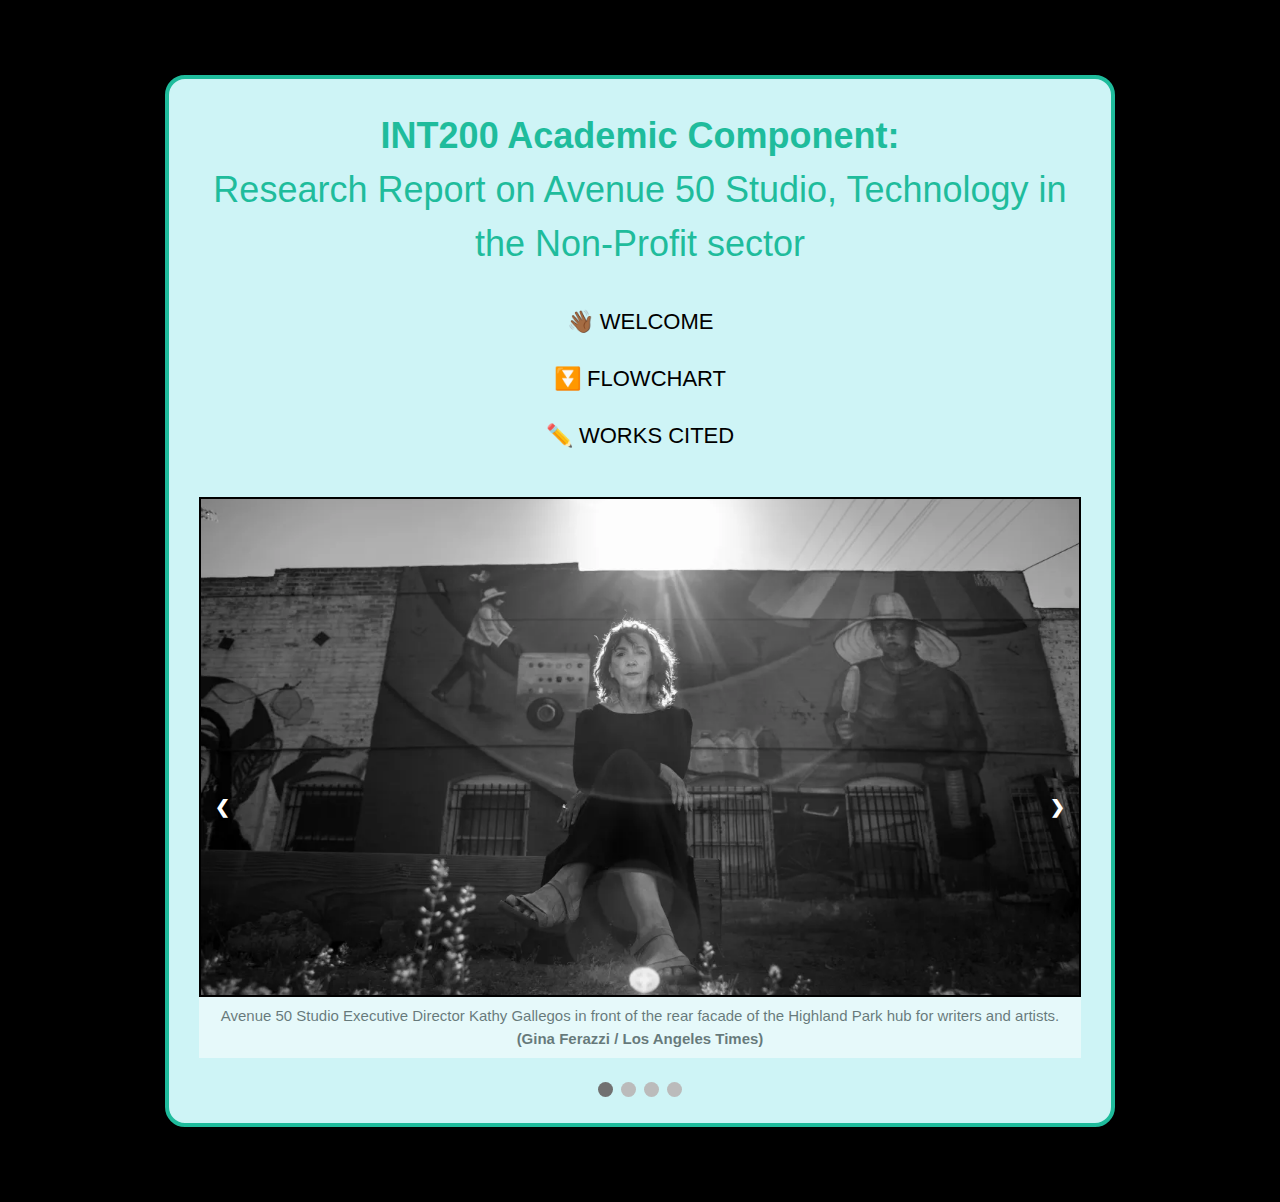
<file: index.html>
<!DOCTYPE html>
<html lang="en">
<head>
    <meta name="viewport" content="width=device-width, initial-scale=0.8">
    <title>HIST122: Final Project</title>
    <link rel="stylesheet" href="style.css">
    <link rel="stylesheet" href="https://www.w3schools.com/w3css/4/w3.css">
    <link rel="stylesheet" href="https://fonts.googleapis.com/css?family=EB Garamond">
    
    
    <style>


* {box-sizing: border-box}
body {font-family: Verdana, sans-serif; margin:0}
.mySlides {display: none}
img {vertical-align: middle;}

/* Slideshow container */
.slideshow-container {
  max-width: 1000px;
  position: relative;
  margin: auto;

}

/* Images */
.mySlides img {
  width: 100%;
  max-height: 500px;
  object-fit: cover;
  border: 2px solid black;
}

/* Caption */
.caption {
  background-color: white;
  opacity: .5;
  color: black;
  padding: 8px;
  text-align: center;
}

/* Number text (1/3 etc) */
.numbertext {
  display: none;
          color: #f2f2f2;
          font-size: 12px;
          padding: 8px 12px;
          position: absolute;
          top: 0;
}

/* Next & previous buttons */
.prev, .next {
  cursor: pointer;
  position: absolute;
  top: 50%;
  width: auto;
  padding: 16px;
  margin-top: -22px;
  color: white;
  
  font-weight: bold;
  font-size: 18px;
  transition: 0.6s ease;
  border-radius: 0 3px 3px 0;
  user-select: none;
}

/* Position the "next button" to the right */
.next {
  right: 0;
  border-radius: 3px 0 0 3px;
}

/* On hover, add a black background color with a little bit see-through */
.prev:hover, .next:hover {
  background-color: rgba(0,0,0,0.8);
}

/* The dots/bullets/indicators */
.dot {
  cursor: pointer;
  height: 15px;
  width: 15px;
  margin: 0 2px;
  background-color: #bbb;
  border-radius: 50%;
  display: inline-block;
  transition: background-color 0.6s ease;
}

.active, .dot:hover {
  background-color: #717171;
}

/* Fading animation */
.fade {
  animation-name: fade;
  animation-duration: 1.5s;
}

@keyframes fade {
  from {opacity: .4} 
  to {opacity: 1}
}



/* On smaller screens, decrease text size */
@media only screen and (max-width: 300px) {
  .prev, .next,.text {font-size: 11px}
}
        .tooltip {
            position: relative;
            display: inline-block;
        }

        .tooltip .tooltiptext {
            visibility: hidden;
            width: 120px;
            background-color: #555;
            color: #fff;
            text-align: center;
            border-radius: 6px;
            padding: 5px;
            position: absolute;
            z-index: 1;
            bottom: 125%;
            left: 50%;
            margin-left: -60px;
            opacity: 0;
            transition: opacity 0.3s;
        }

        .tooltip .tooltiptext::after {
            content: "";
            position: absolute;
            top: 100%;
            left: 50%;
            margin-left: -5px;
            border-width: 5px;
            border-style: solid;
            border-color: #555 transparent transparent transparent;
        }

        .tooltip:hover .tooltiptext {
            visibility: visible;
            opacity: 1;
        }
    </style>
</head>
<body>


<!-- Landing page -->
<div class="container_wrapper"> 
  <div class="container_inner">
    <ul class="home__menu">
        <h1 class="page-title" style="text-align: center; "> <b>INT200 Academic Component:</b> <br>Research Report on Avenue 50 Studio, Technology in the Non-Profit sector</h1>
        
        <li class="tooltip">
        <a class="nav-link" href="./welcome.html"style ="color: black;"> 👋🏾 Welcome</a>
        <span class="tooltiptext">Welcome Page</span>
      </li>

      <li class="tooltip">
        <a class="nav-link" href="./flowchart.html" style ="color: black;"> ⏬️ Flowchart</a>
        <span class="tooltiptext">Flowchart Page</span>
      </li>
      <li class="tooltip">
        <a class="nav-link" href="./works.html" style ="color: black;">✏️ Works Cited</a>
        <span class="tooltiptext">Works Cited Page</span>
      </li>  
    </ul>

    <br>
    <br>

<div class="slideshow-container">

    <div class="mySlides fade">
      <div class="numbertext">1 / 4</div>
      <img src="images/home-img-1.webp" >
      <div class="caption">
        Avenue 50 Studio Executive Director Kathy Gallegos in front of the rear facade of the Highland Park hub for writers and artists.<b>(Gina Ferazzi / Los Angeles Times)</b></div>
    </div>
    
    <div class="mySlides fade">
      <div class="numbertext">2 / 4</div>
      <img src="images/home-img-2.jpg">
      <div class="caption">Avenue 50's logo as a mural outdie their studio during the night. <b>(Photo credits: Avenue 50 Studio)</b></div>
    </div>
    
    <div class="mySlides fade">
      <div class="numbertext">3 / 4</div>
      <img src="images/home-img-3.webp" >
      <div class="caption">Teresa Mei Chuc reads her poetry during a La Palabra reading at Avenue 50.(Gina Ferazzi / Los Angeles Times)</div>
    </div>
    
    <div class="mySlides fade">
        <div class="numbertext">4 / 4</div>
        <img src="images/home-img-4.jpg" >
        <div class="caption">A lively event night brings patrons together inside Avenue 50 Studio for an unforgettable experience. (Unknown Photographer / Source)</div>
      </div>

    
<a class="prev" onclick="plusSlides(-1)">❮</a>
<a class="next" onclick="plusSlides(1)">❯</a>

  

  
  <br>

    
 
 
    
    <div style="text-align:center">
      <span class="dot" onclick="currentSlide(1)"></span> 
      <span class="dot" onclick="currentSlide(2)"></span> 
      <span class="dot" onclick="currentSlide(3)"></span> 
      <span class="dot" onclick="currentSlide(4)"></span> 
      
    </div>
  
</div>
    
    <script>
    let slideIndex = 1;
    showSlides(slideIndex);
    
    function plusSlides(n) {
      showSlides(slideIndex += n);
    }
    
    function currentSlide(n) {
      showSlides(slideIndex = n);
    }
    
    function showSlides(n) {
      let i;
      let slides = document.getElementsByClassName("mySlides");
      let dots = document.getElementsByClassName("dot");
      if (n > slides.length) {slideIndex = 1}    
      if (n < 1) {slideIndex = slides.length}
      for (i = 0; i < slides.length; i++) {
        slides[i].style.display = "none";  
      }
      for (i = 0; i < dots.length; i++) {
        dots[i].className = dots[i].className.replace(" active", "");
      }
      slides[slideIndex-1].style.display = "block";  
      dots[slideIndex-1].className += " active";
    }
    </script>
</body>
</html>
</file>
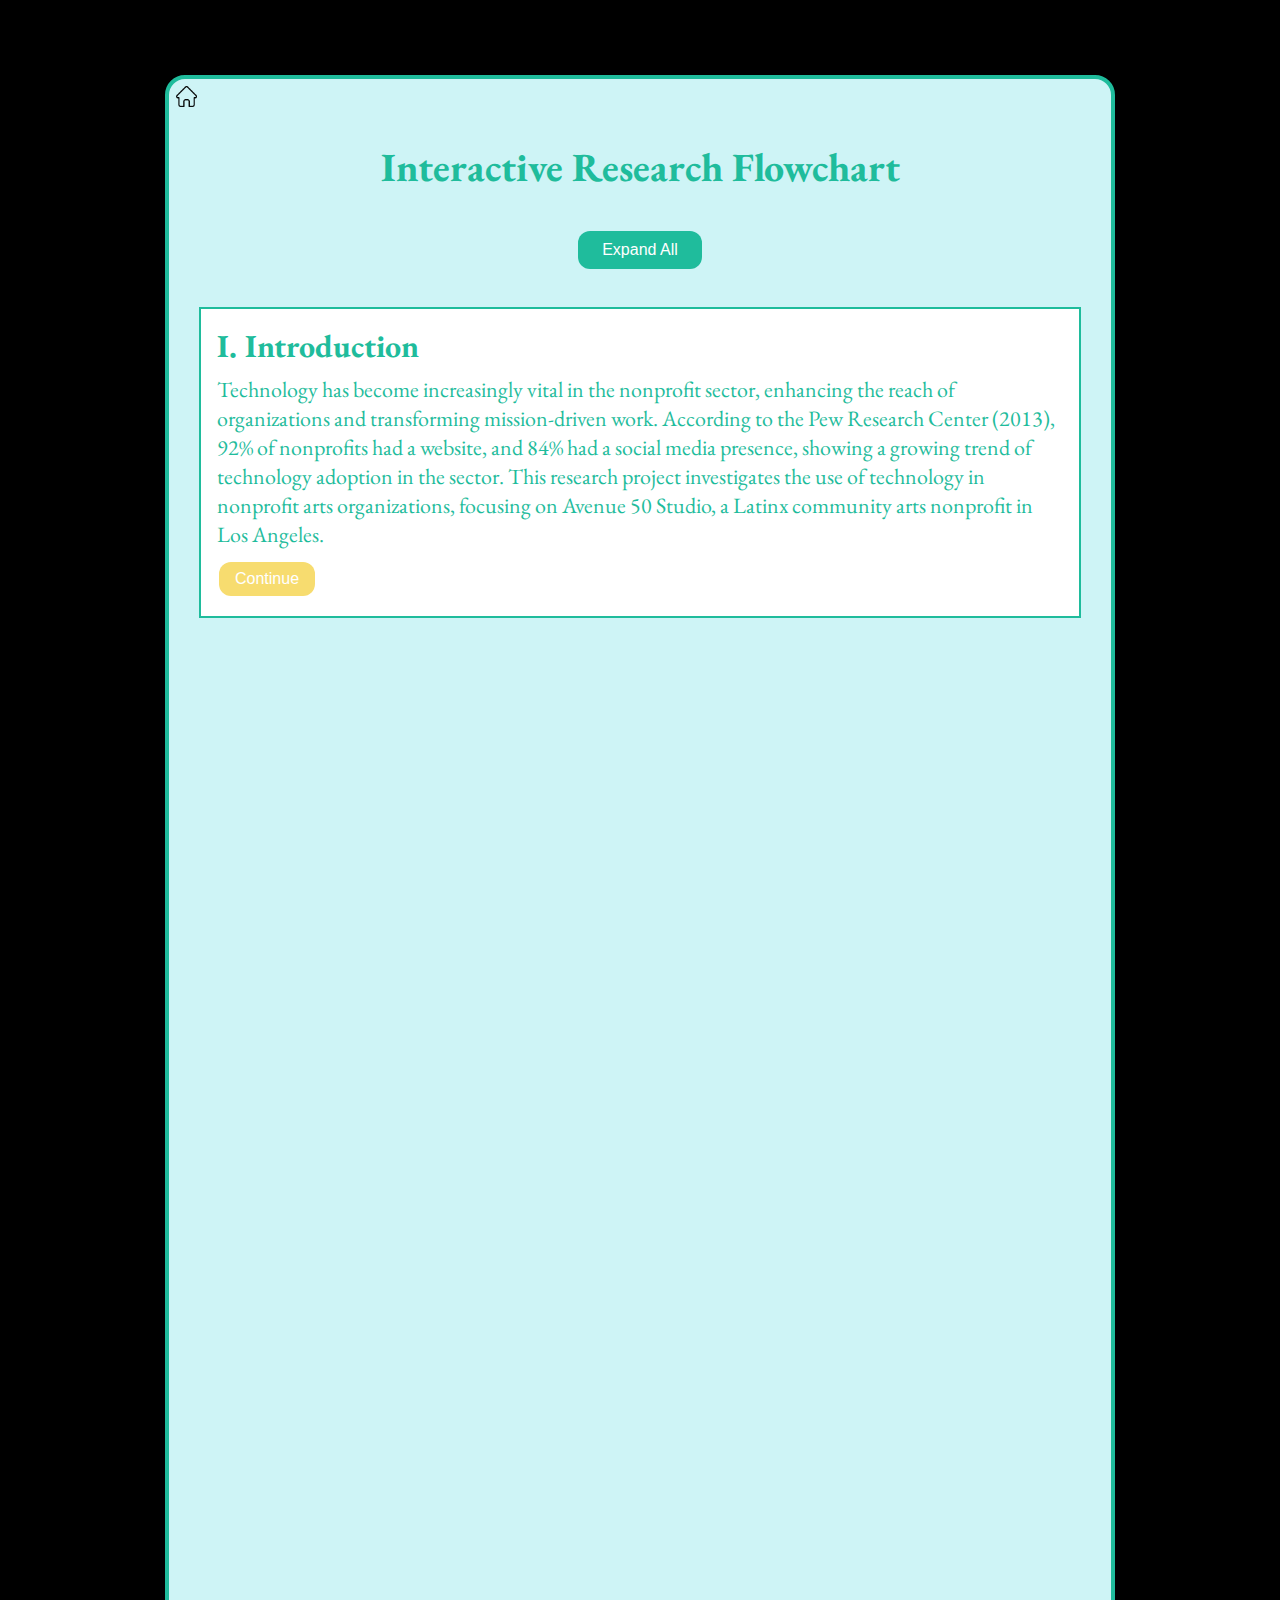
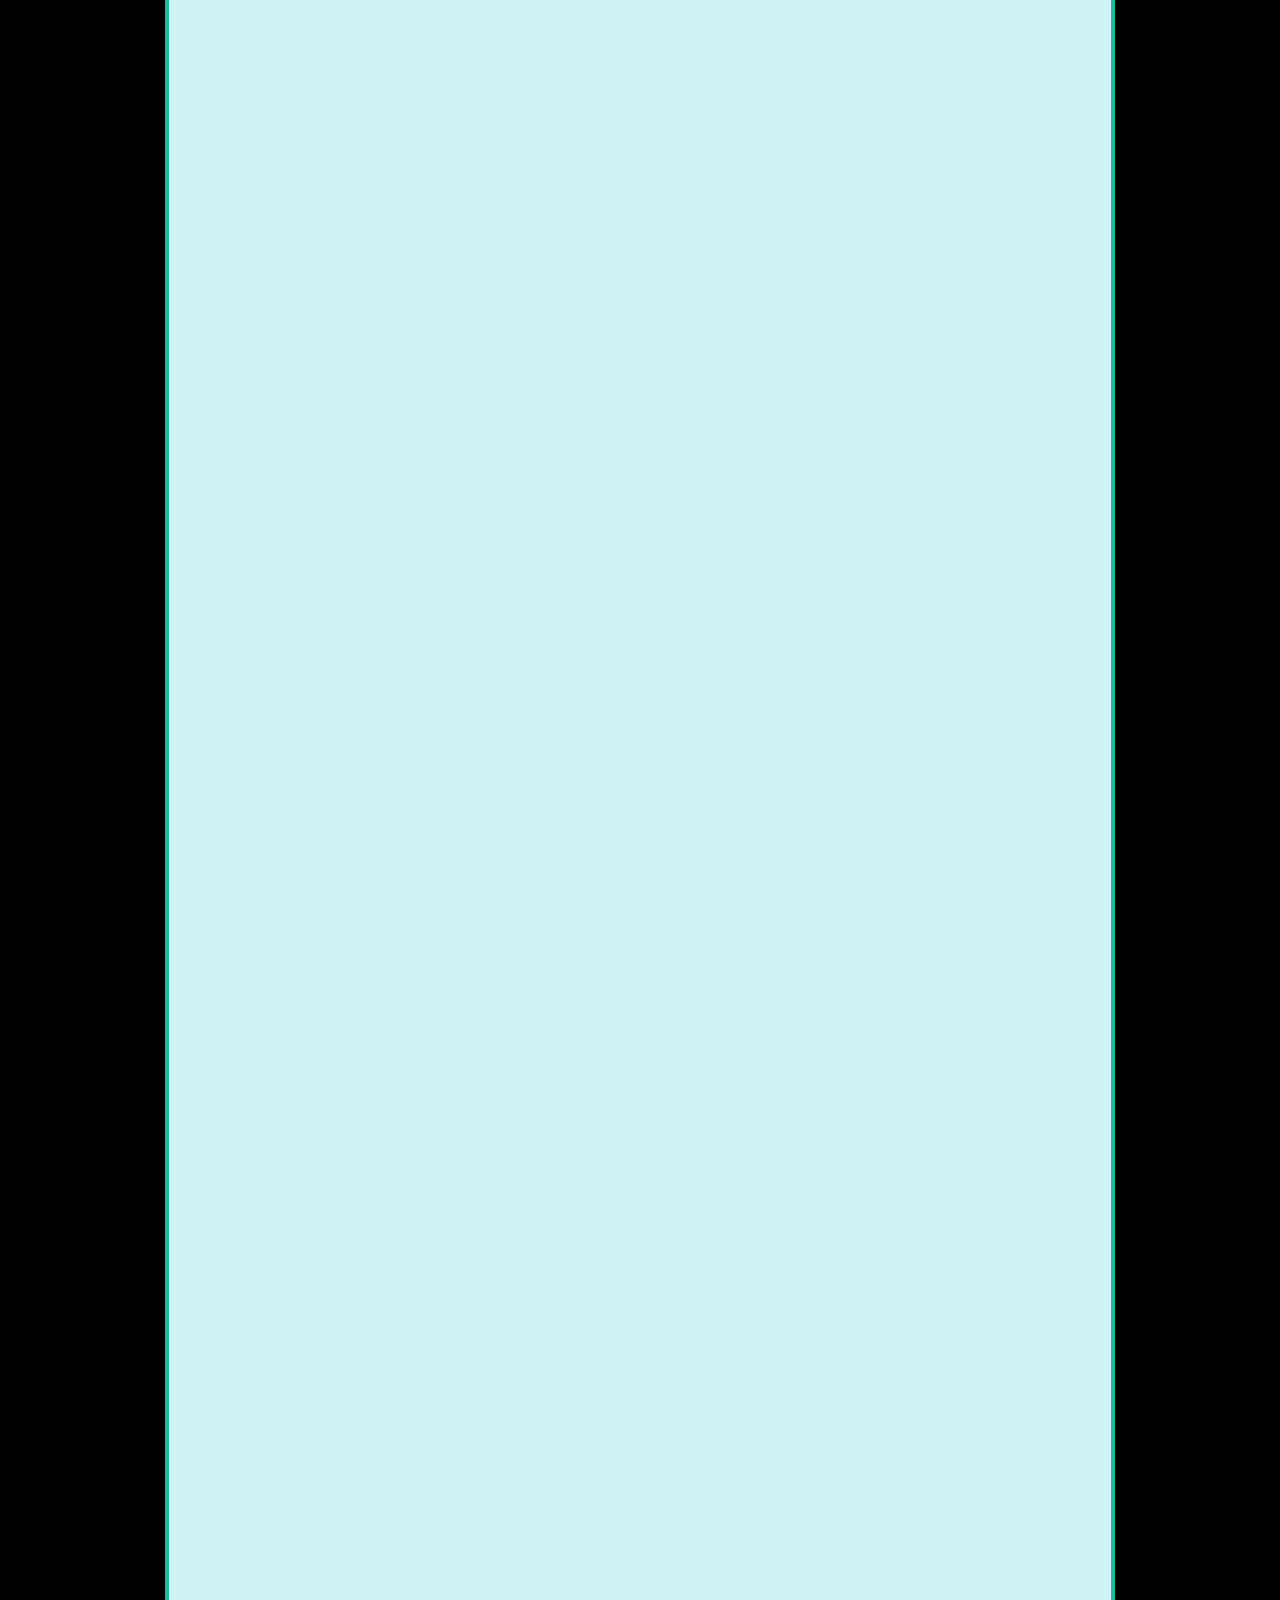
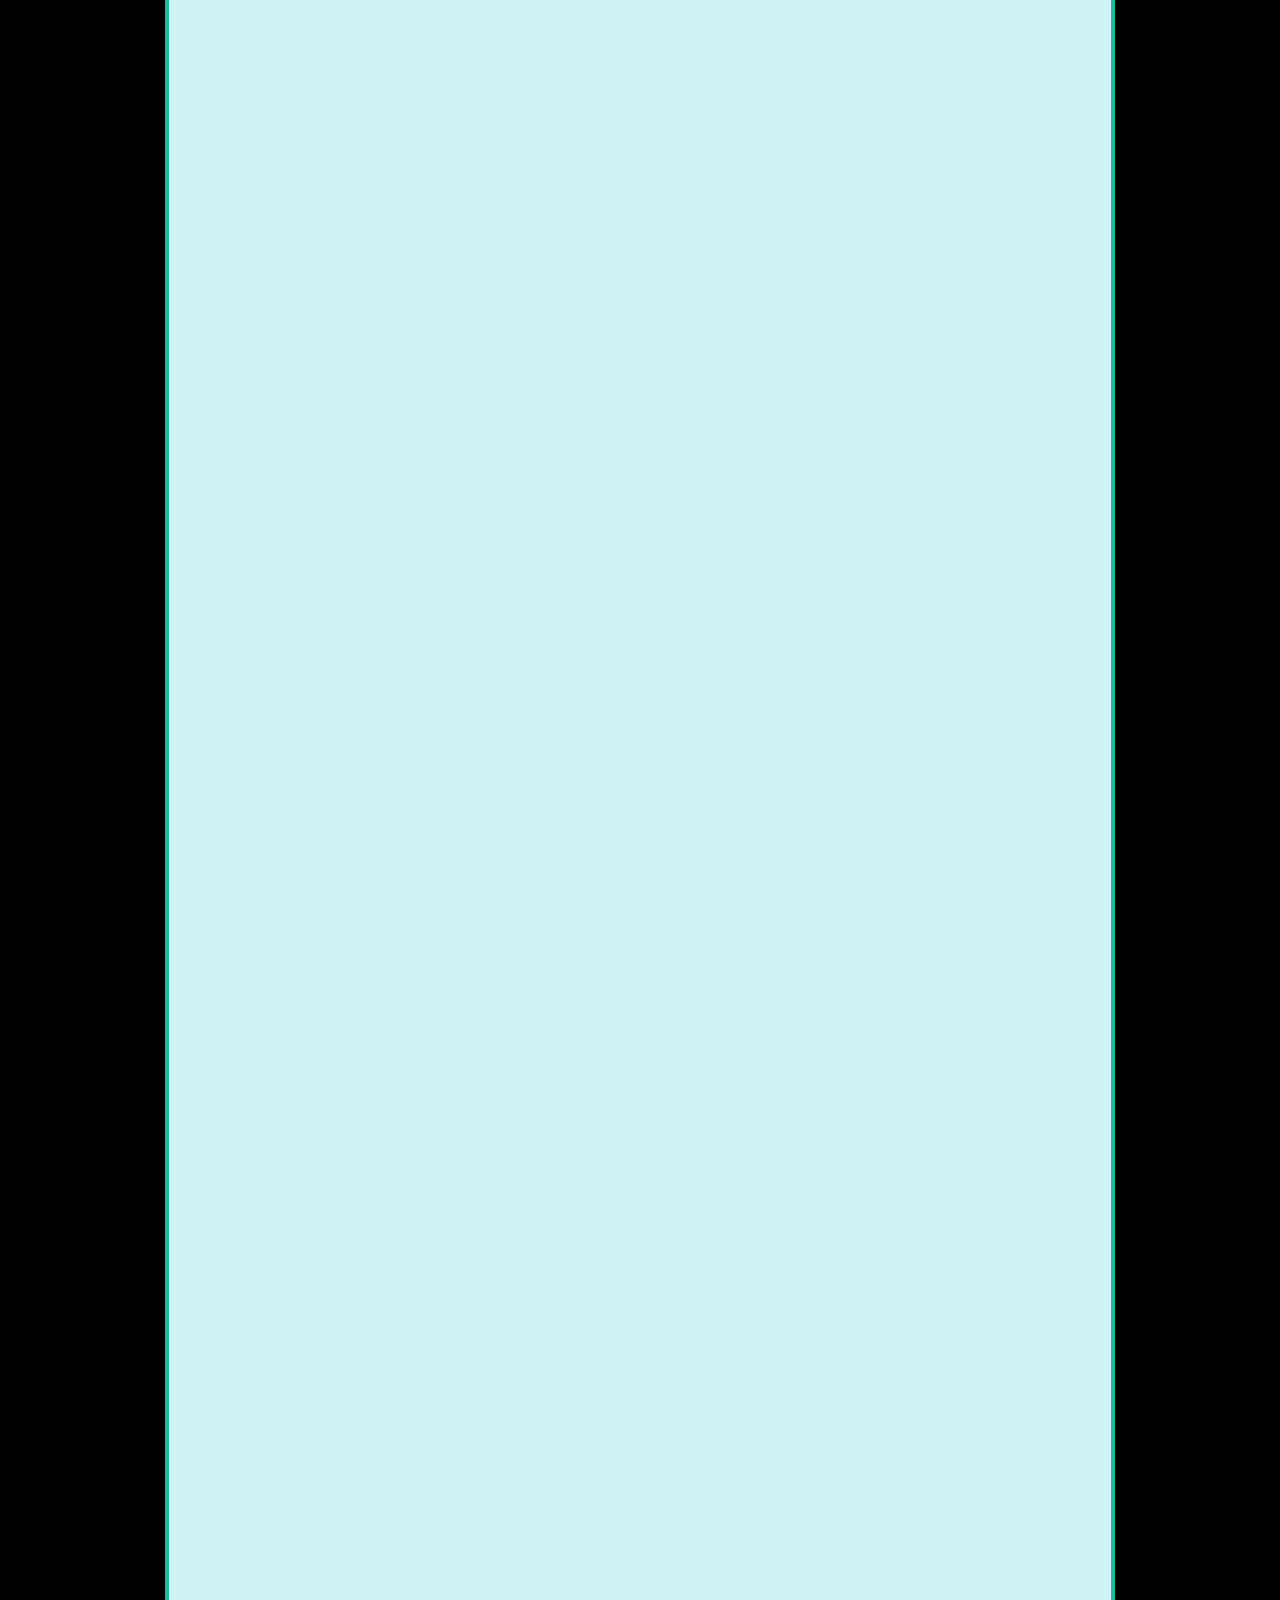
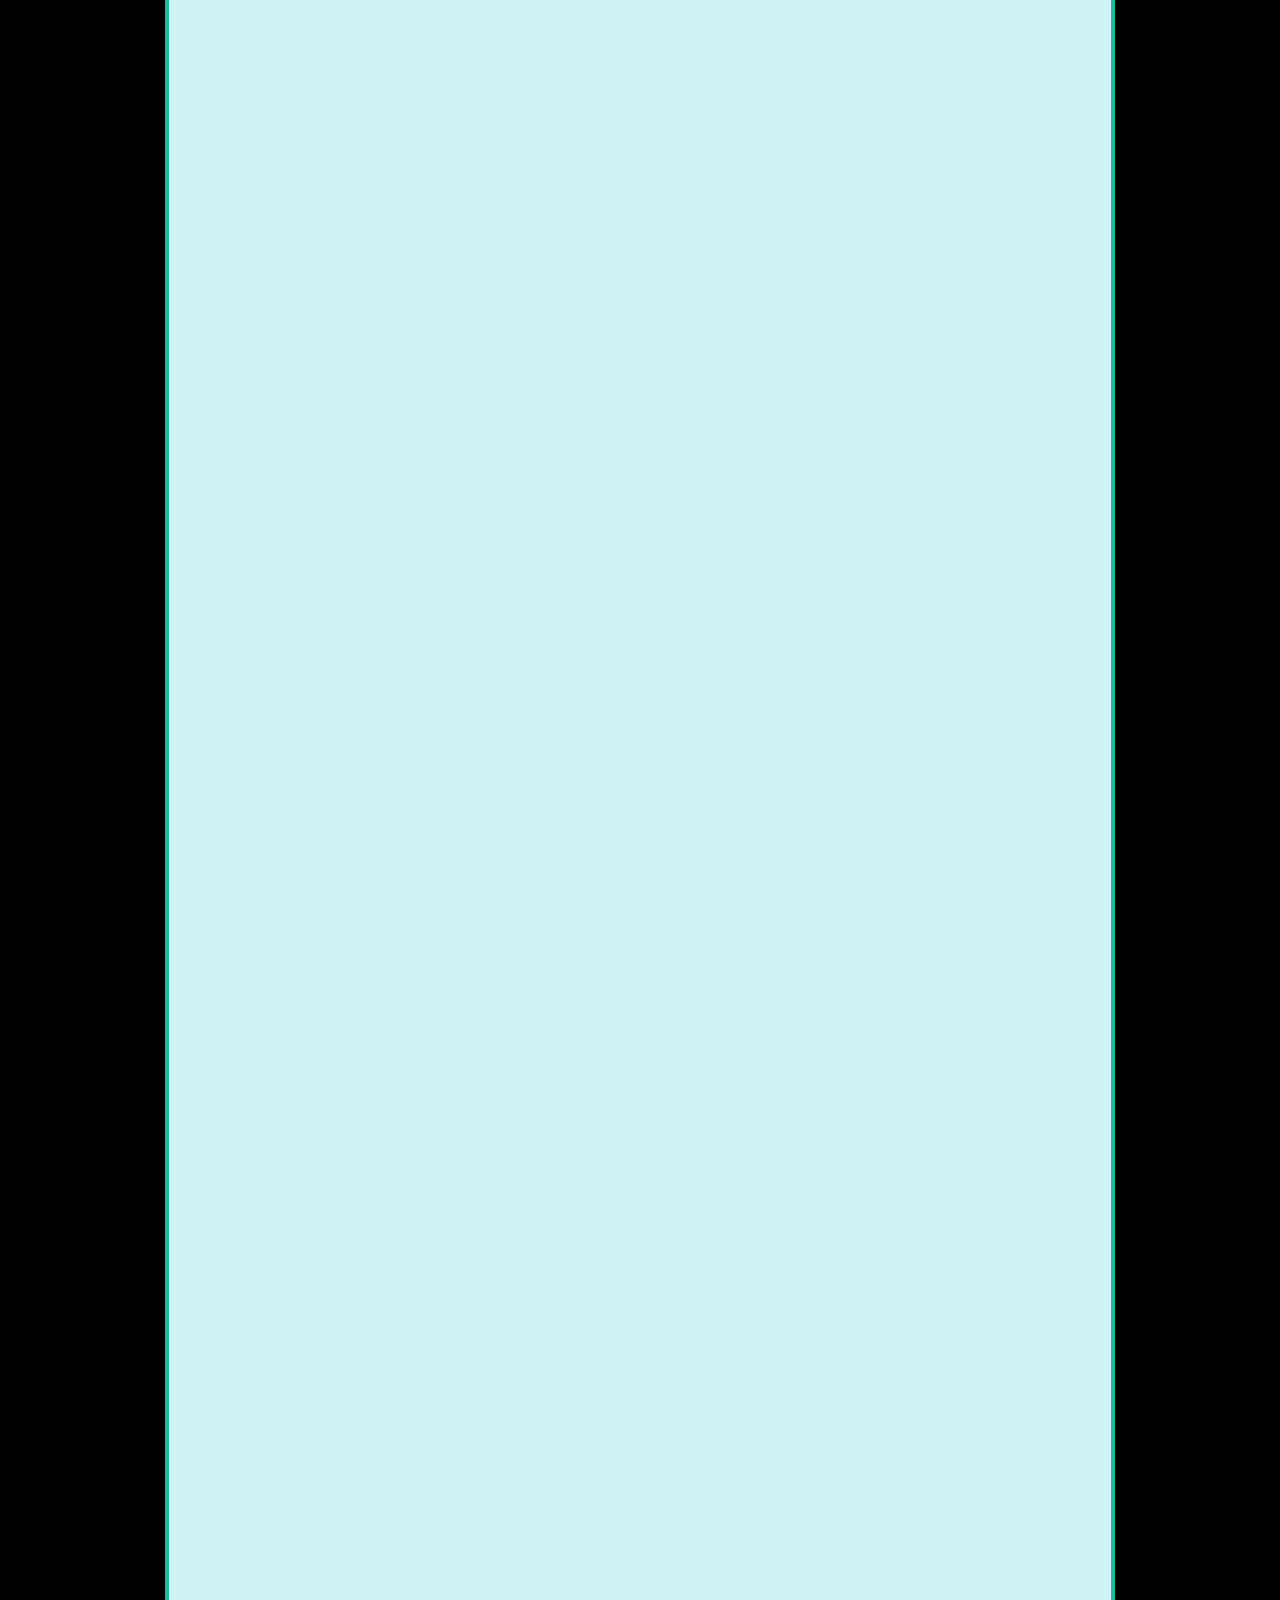
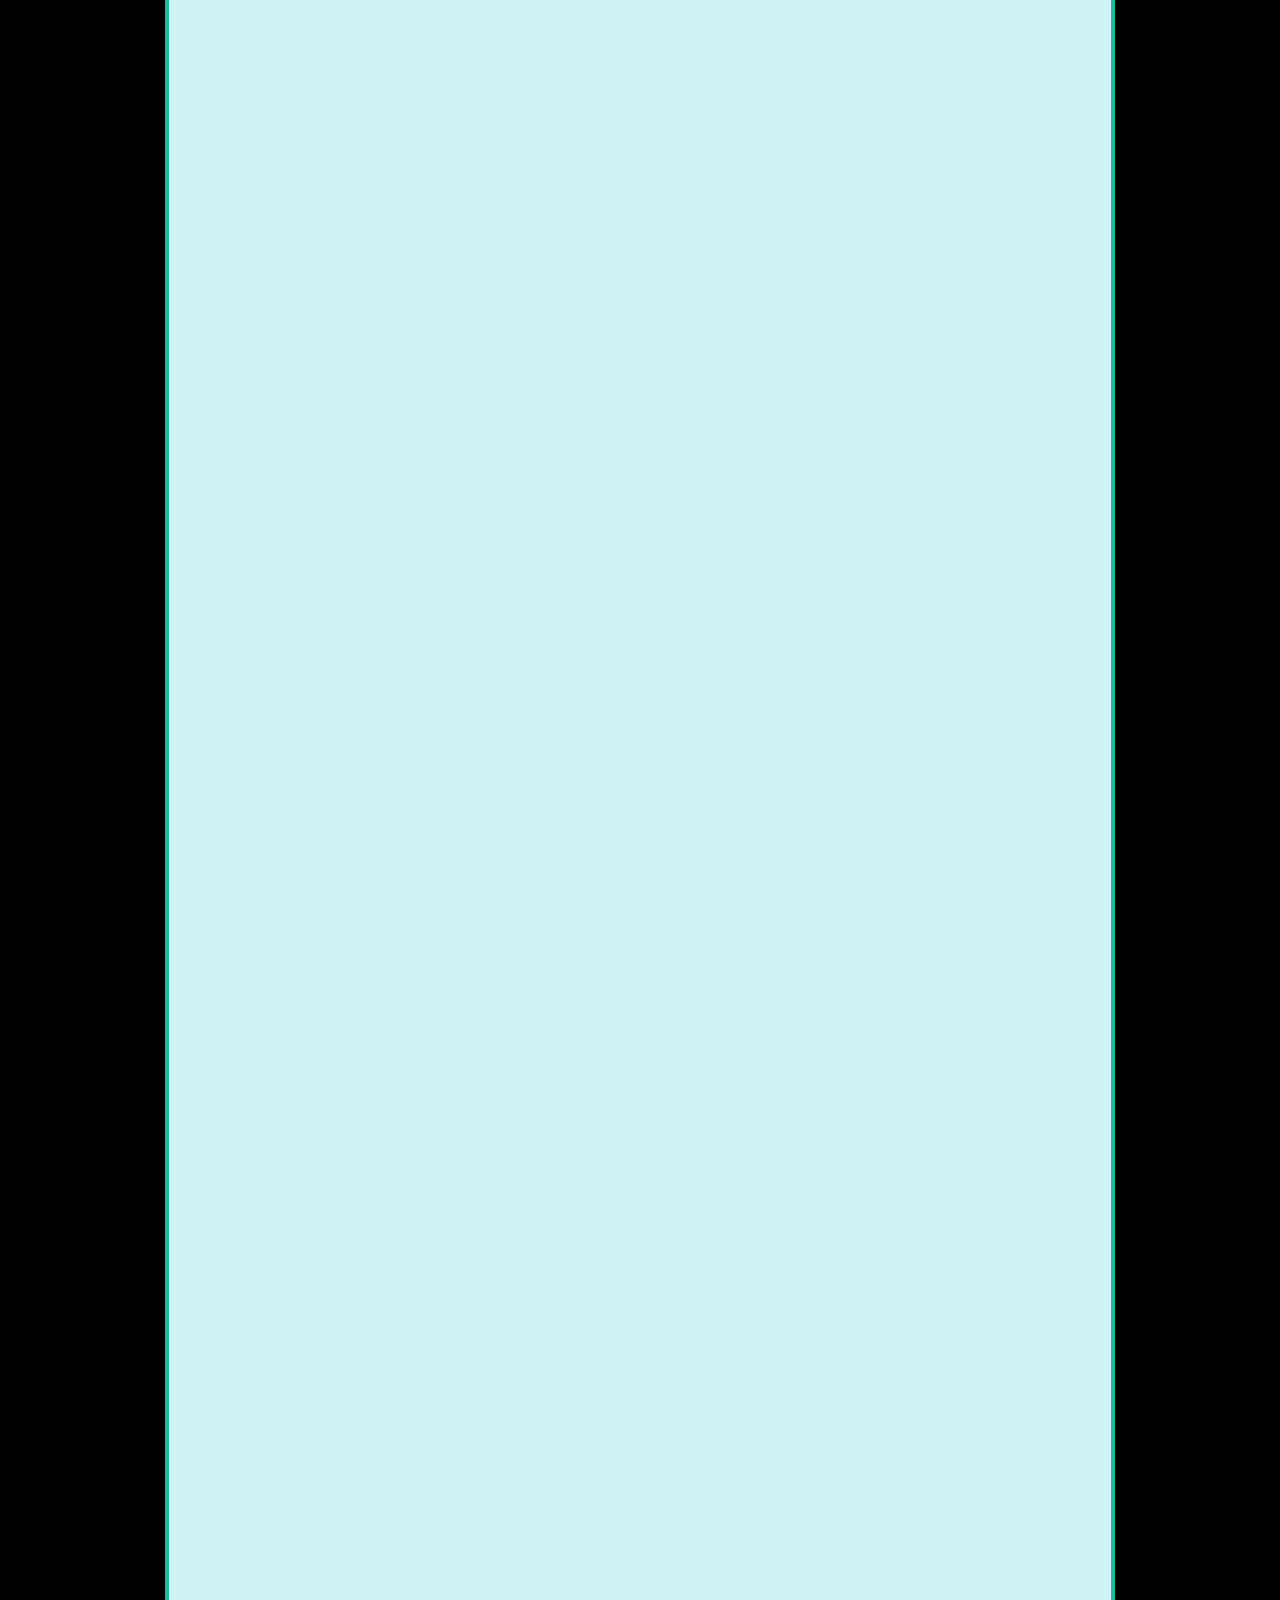
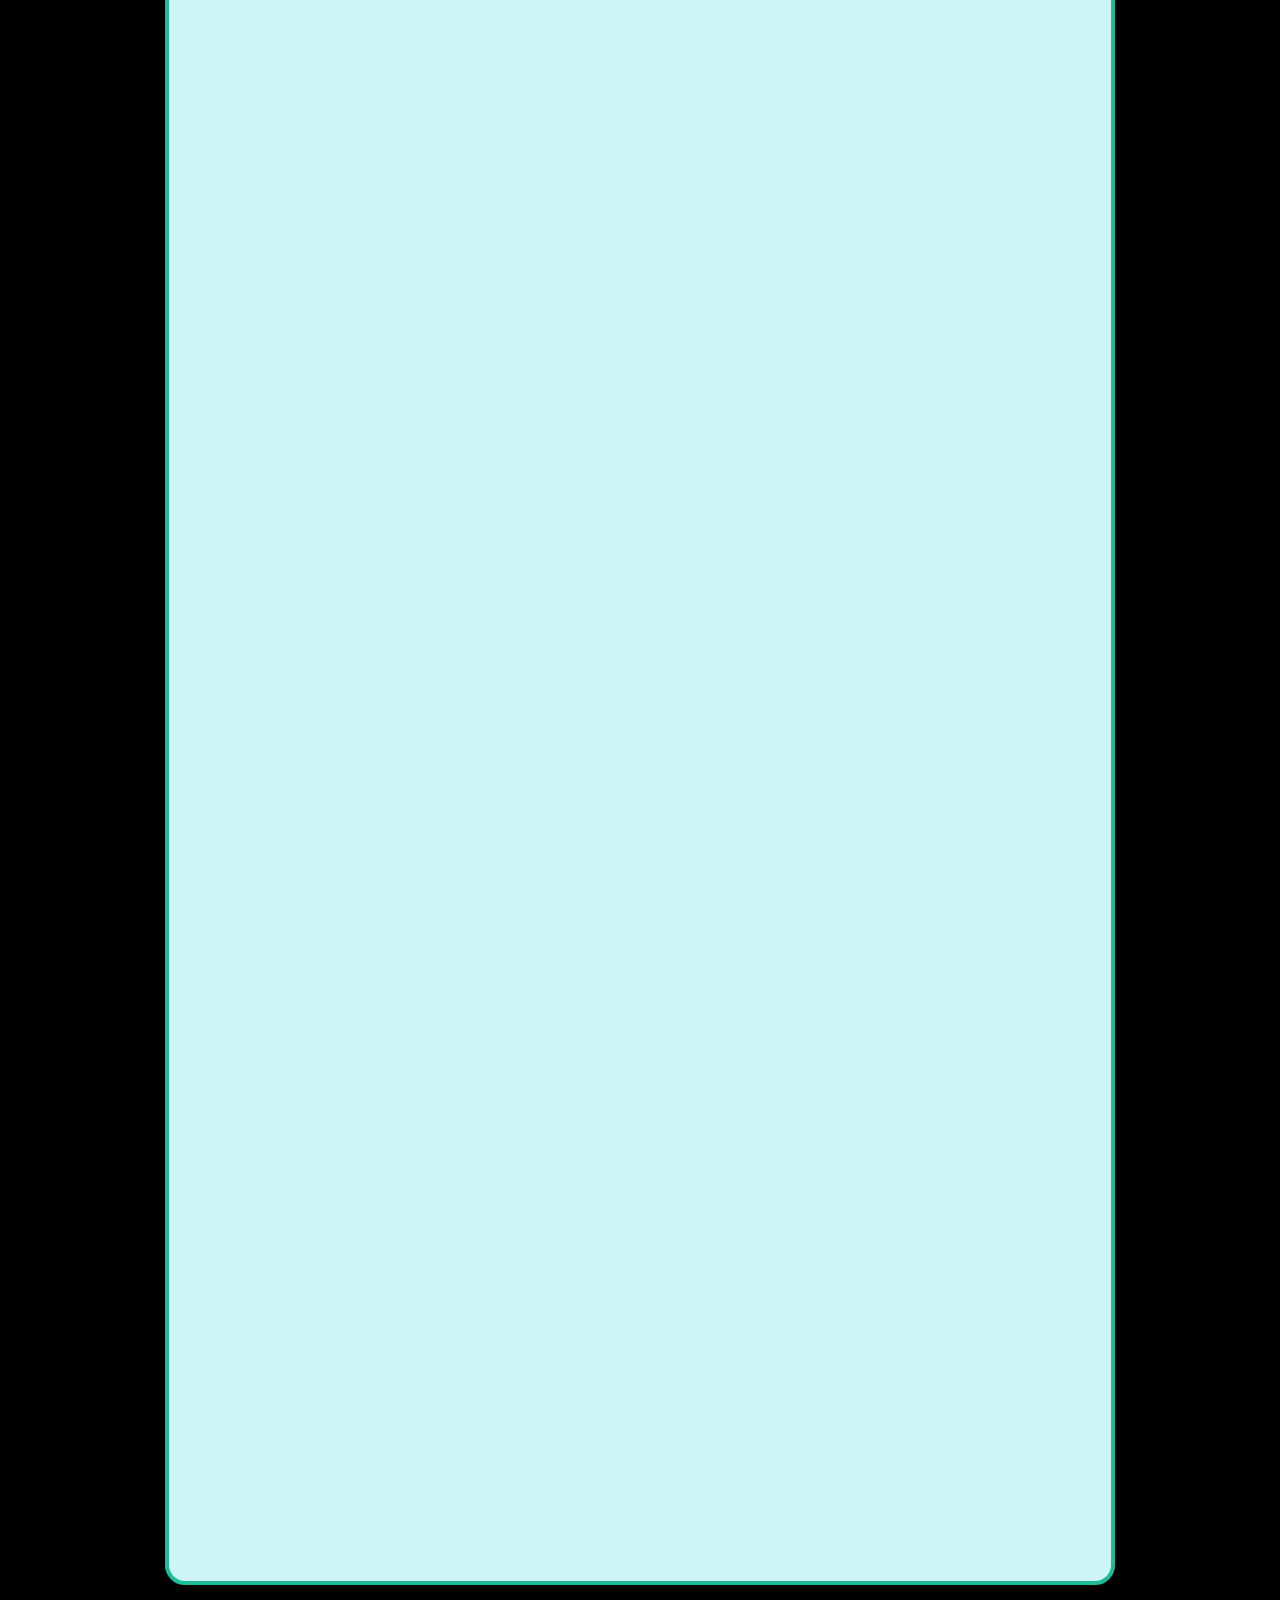
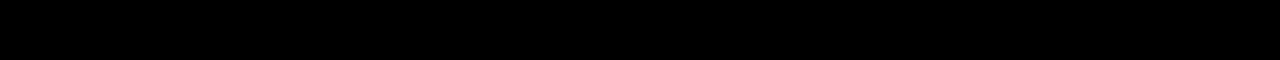
<file: flowchart.html>
<!DOCTYPE html>
<html lang="en">
<head>
    <meta charset="UTF-8">
    <meta name="viewport" content="width=device-width, initial-scale=1.0">
    <title>Interactive Research Flowchart</title>
    <link rel="stylesheet" href="style.css">
    <link rel="stylesheet" href="https://fonts.googleapis.com/css?family=EB+Garamond:wght@400;700;900&display=swap">

    
<style>
    body {
    
    font-family: 'EB Garamond';font-size: 30px;
}
h1 {
    font-family: 'EB Garamond';font-size: 40px;
}
p{
    font-family: 'EB Garamond';
    font-size: 22px !important;
  
   
}
ul{
    font-family: 'EB Garamond';
    font-size: 22px !important;
    padding: 1em;
    color: #1FBC9C !important;
}
li{
    font-family: 'EB Garamond';
}
p.bigger {
  font-size: 32px !important;
  font-weight: 700  !important;
 
}


</style>


</head>
  
<body>
    <div class ="container_wrapper">
        <a href= "index.html" >
            <img src= "images/home.png" style="top:auto; width:35; height:35px; padding:7px" >
            </a>
    <div class="container_inner">
        <h1>Interactive Research Flowchart</h1>
        <br>
        <div class="flowchart">
            <button id="expand-all-btn" style="background-color: #1FBC9C;">Expand All</button>
            <br>
           

            


            <div class="flowchart-node" id="node1">
              
                <p class="bigger">I. Introduction</p>
                <p>Technology has become increasingly vital in the nonprofit sector, enhancing the reach of organizations and transforming mission-driven work. According to the Pew Research Center (2013), 92% of nonprofits had a website, and 84% had a social media presence, showing a growing trend of technology adoption in the sector. This research project investigates the use of technology in nonprofit arts organizations, focusing on Avenue 50 Studio, a Latinx community arts nonprofit in Los Angeles.
                </p>
                <button class="continue-btn" data-target="node2" data-arrow="arrow-node1" style="text-align: center;">Continue</button>
            </div>




            <div class="arrow hidden" id="arrow-node1"></div>
            <div class="flowchart-node hidden" id="node2">
                <p class="bigger">Who is Avenue 50 Studio?</p>
                <p >Avenue 50 Studio is a nonprofit organization promoting Latinx artists and fostering intercultural understanding in Los Angeles. Its mission is to bridge cultures through artistic expression, using content-driven art to educate and stimulate intercultural understanding among the diversity of Los Angeles (Avenue 50 Studio). The organization faces various challenges, such as limited resources and the need to continually adapt to changing technologies, while serving a diverse community of artists, patrons, and local residents.
                    <br>
                    <br>
                    The organization aims to support Latinx artists and the community by providing exhibition spaces, workshops, and resources for artistic development. Avenue 50 Studio also plays a crucial role in the community by organizing events, offering educational opportunities, and addressing socioeconomic needs, such as hosting a community pantry and a vaccination site. By doing so, they strive to make a lasting impact on the community they serve.
                    <br>
                    <br>
                    Incorporating technology in their operations is vital for Avenue 50 Studio to effectively achieve their goals and overcome challenges. The Pew Research Center (2013) reports that 72% of nonprofits used the internet to engage with their audience, and 68% used it for fundraising purposes. Additionally, the study found that 59% of nonprofits used technology to collaborate with other organizations. These figures demonstrate the potential of technology in supporting the mission and goals of nonprofits like Avenue 50 Studio.
                    </p>
                <button class="continue-btn" data-target="node3" data-arrow="arrow-node2">Continue</button>
            </div>

            <div class="arrow hidden" id="arrow-node2">
             
               
            </div>
            <div class="flowchart-node hidden" id="node3">
                <p class="bigger">Research Objectives
                </p>
               
                    <ul style="color: #1FBC9C;" >
                        <li>Investigate technology use in nonprofits and its impact on mission-driven work.
                        </li>
                        <li>Analyze Avenue 50 Studio's technology utilization compared to experts in the industry.
                        </li>
                        <li>Recommend improvements or new technologies to support its mission.</li>
                    </ul>
               
                <button class="continue-btn" data-target="node4" data-arrow="arrow-node4">Continue</button>
            </div>

            <div class="arrow hidden" id="arrow-node4"></div>

            <div class="flowchart-node hidden" id="node4">
                <p class="bigger">II. Literature Review

                </p>
                <p >
                    The literature review explores various aspects of technology usage in nonprofit organizations and their implications for mission-driven work. By examining these sources, insights can be gained into the potential benefits and challenges that technology presents for nonprofits like Avenue 50 Studio.

                </p>
                <button class="continue-btn" data-target="node5,node6,node7,node8,node9,node10" data-arrow="arrow-node5">Continue</button>
            </div>

            <div class="arrow hidden" id="arrow-node5"></div>



            <div class="flowchart-node hidden" id="node5">
                <p class="bigger">A. Strategic Use of Information Technology
                </p>
              <p>
                Hackler and Saxton (2007) identified six key strategic organizational competencies essential for enhancing nonprofit IT capacity, emphasizing the need for support in utilizing and evaluating IT. They noted, "Nonprofits need to develop IT management, funding, and leadership capacity" (p. 433). These competencies can guide organizations like Avenue 50 Studio in the strategic use of technology, ensuring that they maximize the potential benefits of their IT investments.
              </p>
               
            </div>
            <div class="flowchart-node hidden" id="node6">
                <p class="bigger">B. Social Media, Mobility, Analytics, and Cloud Computing
               </p>
              <p>
                Raman (2016) investigated the adoption and effectiveness of SMAC technologies in nonprofit organizations, finding benefits in communication, mobility, and analytics, but cautioning against unsuitable cloud computing options. Raman states, "SMAC technologies can provide nonprofits with cost-effective and efficient solutions to support their mission-driven activities" (p. 107). This research suggests that Avenue 50 Studio should carefully consider the adoption of SMAC technologies to enhance their digital presence and operations while being mindful of potential drawbacks.
              </p>
               
            </div>
            <div class="flowchart-node hidden" id="node7">
                <p class="bigger";>C. Nonprofit Advocacy and Online Presence
                </strong></p>
              <p>
                Guo and Saxton (2014) explored the role of technology and online presence in nonprofit advocacy, highlighting the potential of websites and social media in advocacy efforts and communication. They argue that "nonprofit organizations can leverage online tools to strengthen their advocacy capacity" (p. 56). Avenue 50 Studio can leverage these tools to strengthen its online presence and engage with its community, ensuring that its message reaches a wider audience.

              </p>
                
            </div>

            <div class="flowchart-node hidden" id="node8">
                <p class="bigger";>D. Online Multichannel Strategies
                </strong></p>
               <p>
                Kapin and Sample Ward (2013) emphasized the importance of implementing online multichannel strategies for advocacy, fundraising, and community engagement, integrating both online and offline interactions for maximum impact. They suggest that "a successful multichannel approach requires a strategic combination of online and offline tactics" (p. 45). Adopting such strategies can help Avenue 50 Studio effectively reach and engage with its target audience, maximizing the potential of its digital platforms.

               </p>
                
            </div>
            <div class="flowchart-node hidden" id="node9">
                <p class="bigger";>E. The Impact of Neoliberalism on the Nonprofit Sector
                </strong></p>
              <p>
                Alexander and Fernandez (2021) critically examine the state of the nonprofit sector in the wake of neoliberalism, discussing how marketization, professionalization, and government regulation have progressively altered nonprofits' capacities to engage the public. The authors suggest that these changes have required organizations to shift from community engagement to establishing organizational legitimacy with funders. However, Alexander and Fernandez also highlight opportunities for nonprofits to counteract these trends by fostering community connections, engaging in deliberative democracy, and ensuring their boards and staff are representatives of the communities they serve. These insights can guide Avenue 50 Studio in navigating the broader socio-economic context, aligning its technology strategies with its commitment to community engagement and representation.
              </p>
               
            </div>
            <div class="flowchart-node hidden" id="node10">
                <p class="bigger";>F. Case Study: The Laundromat Project
                </strong></p>
              <p>
                The Laundromat Project, a nonprofit arts organization based in New York City, has successfully utilized technology to engage its community, promote its mission, and support its programs (The Laundromat Project). The organization focuses on connecting artists with local communities and creating socially relevant art projects in public spaces, including laundromats, which parallels Avenue 50 Studio's mission of fostering intercultural understanding through artistic expression.
                <br>
                <br>
                One of The Laundromat Project's successful strategies includes using social media to highlight community art projects, amplify the voices of local artists, and engage with a diverse audience. They have also effectively integrated their online and offline efforts, using digital tools to complement and enhance their community-based initiatives.
                <br>
                <br>
                To remediate gaps in their technology infrastructure, The Laundromat Project has implemented an online fundraising platform, streamlined their website, and developed a comprehensive digital communications plan. These strategies have significantly improved their online presence and helped them reach a wider audience.
                <br>
                <br>
                By learning from The Laundromat Project's strategies, Avenue 50 Studio can enhance its use of technology to further its mission and better serve its community. This could involve adopting similar social media strategies, improving their website design and functionality, and implementing a comprehensive digital communication plan to better engage with their target audience and promote their programs.
                
              </p>
                <button class="continue-btn" data-target="node11" data-arrow="arrow-node11">Continue</button>
            </div>

            <div class="arrow hidden" id="arrow-node11"></div>

            <div class="flowchart-node hidden" id="node11">
                <p class="bigger";>III. Avenue 50: Current Technology Infrastructure and Practices


                </strong></p>
              <p>
                As we delve deeper into the operational aspects of Avenue 50 Studio, it is crucial to understand its current technology infrastructure and practices. This section will provide an in-depth look at the technology utilized in Avenue 50 Studio's daily operations, the way it is incorporated into their practices, and its impact on the organization's overall functionality.
              </p>
              <button class="continue-btn" data-target="node12" data-arrow="arrow-node12">Continue</button>
            </div>

            <div class="arrow hidden" id="arrow-node12"></div>

            <div class="flowchart-node hidden" id="node12">
                <p class="bigger";>A. Avenue 50 Studio's Mission and Internship Experience


                </strong></p>
              <p>
                While serving as a web editor intern at Avenue 50 Studio getting the opportunity through the Occidental's OxyArts organization, during my time I played an instrumental role in managing the WordPress website, and concurrently worked on developing innovative, cost-free solutions for generating video captions. This initiative significantly improved the accessibility of the gallery's digital content. The necessity of acquiring a comprehensive understanding of WordPress was indispensable in order for me to effectively administer the site. Avenue 50 Studio's website (Avenue50studio.org) is vital to their operations, particularly in the area of grant writing, as it serves as a platform for grant reviewers to assess certain criteria.Furthermore, I was able to enhance the website by implementing an automatic API integration update feature for the weekly newsletters, ensuring that visitors are always presented with the most recent edition.
                <br>
                <br>
                However, despite these improvements, the website still has identifiable areas of weakness in terms of its design and functionality. These shortcomings, I believe, can be traced back to the organization's nonprofit status and the relative lack of advanced technical expertise among the staff. While the staff is proficient in their respective roles, they lack the specialized knowledge of a dedicated IT team, which could potentially limit the website's capacity to engage and inform its audience in a more effective manner.
                <br>
                <br>
                In fact, the indispensable Ms. Kathy, due to the staffing shortage, is often tasked with an array of secretarial duties in addition to running the business. This situation further highlights the need for comprehensive documentation and training materials on the WordPress site, a task I would have gladly undertaken given more time. It would have ensured a smoother transfer of duties and understanding of the website's operations among the staff.By recognizing these areas for improvement, and understanding their underlying causes, we can strategize and work towards optimizing Avenue 50 Studio's online presence.
              </p>
              <button class="continue-btn" data-target="node13" data-arrow="arrow-node13">Continue</button>
            </div>

            <div class="arrow hidden" id="arrow-node13"></div>

            <div class="flowchart-node hidden" id="node13">
                <p class="bigger";>IV. Opportunities, Challenges, and Recommendations: Navigating the Technological Landscape in the Nonprofit Arts Sector

                </strong></p>
              <p>
                Let's delve into the opportunities, challenges, and recommendations within the sphere of nonprofit arts. In this section, we will navigate the ever-evolving technological landscape, understanding its impact on the nonprofit arts sector, and propose actionable steps to harness technology effectively to amplify Avenue 50 Studio's mission and reach.
              </p>
              <button class="continue-btn" data-target="node14" data-arrow="arrow-node14">Continue</button>
            </div>

            <div class="arrow hidden" id="arrow-node14"></div>

            <div class="flowchart-node hidden" id="node14">
                <p class="bigger";>IV. Opportunities, Challenges, and Recommendations: Navigating the Technological Landscape in the Nonprofit Arts Sector

                </strong></p>
              <p>
                Let's delve into the opportunities, challenges, and recommendations within the sphere of nonprofit arts. In this section, we will navigate the ever-evolving technological landscape, understanding its impact on the nonprofit arts sector, and propose actionable steps to harness technology effectively to amplify Avenue 50 Studio's mission and reach.
              </p>
              <button class="continue-btn" data-target="node15" data-arrow="arrow-node15">Continue</button>
            </div>

            <div class="arrow hidden" id="arrow-node15"></div>

            <div class="flowchart-node hidden" id="node15">
                <p class="bigger";>A. Analysis of Current Technology Infrastructure and Practices with Reference to the Evolving Role of Technology

                </strong></p>
              <p>
                Avenue 50 Studio primarily leverages a WordPress website to exhibit its work, promote events, and engage with the community. While this platform serves as a functional foundation, there are several areas where enhancement is possible. For instance, improved integration with social media platforms, enhanced navigation, and a more visually appealing design could significantly augment the website's effectiveness.
                <br>
                <br>
                Since the Great Recession, technology's role in the nonprofit arts sector has become increasingly prominent (Nonprofit Quarterly). Nonprofit arts organizations, including Avenue 50 Studio, must continually adapt to new digital tools, platforms, and strategies to remain relevant and competitive in a constantly changing landscape. In light of this, the studio's website could also benefit from an exploration of additional software applications and online tools, such as a CRM system for managing donor relationships and analytics tools for gaining insights into website performance and visitor behavior.
              </p>
              <button class="continue-btn" data-target="node16" data-arrow="arrow-node16">Continue</button>
            </div>


            <div class="arrow hidden" id="arrow-node16"></div>

            <div class="flowchart-node hidden" id="node16">
                <p class="bigger";>B. The Imperative of Technological Adaptability and Effective Content Strategies in the Nonprofit Arts Sector

                </strong></p>
              <p>
                Staying current with technology is crucial for nonprofits in order to adapt to the ever-changing digital landscape and remain competitive (AMT-Lab). An arts organization like Avenue 50 Studio, dedicated to community service, must continually evaluate and update its technological practices to maximize its impact.


                <br>
                <br>
                An effective content strategy is another critical aspect for nonprofits. TechSoup outlines a five-step approach involving setting goals, understanding the audience, creating and distributing content, and measuring success. By implementing these strategies, Avenue 50 Studio can not only enhance its online presence but also improve engagement with its community, further supporting its mission-driven work.
              </p>
              <button class="continue-btn" data-target="node17" data-arrow="arrow-node17">Continue</button>
            </div>

            <div class="arrow hidden" id="arrow-node17"></div>

            <div class="flowchart-node hidden" id="node17">
                <p class="bigger";> Recommendations and Conclusion

                </strong></p>
              <p>
                The research on technology in the nonprofit sector reveals the importance of staying current with technology, adopting effective content strategies, and exploring opportunities for collaboration between the arts and technology sectors. These factors are crucial for organizations like Avenue 50 Studio to support their mission-driven work and maximize their impact.
                <br>
                <br>
                Similarly, other arts organizations dedicated to community service can benefit from embracing new tools and technologies, essential to adapt and remain competitive in a constantly changing digital landscape (AMT-Lab). By focusing on specific areas such as improving website design, implementing a comprehensive digital communication plan, and integrating online and offline efforts, these organizations can reach a wider audience and better serve their communities. Alexander and Fernandez (2021) also highlight the need for nonprofits to counteract neoliberal trends by fostering community connections, engaging in deliberative democracy, and ensuring their boards and staff are representatives of the communities they serve.
                

               
              </p>
              <button class="continue-btn" data-target="node18" data-arrow="arrow-node18">Continue</button>
            </div>


            <div class="arrow hidden" id="arrow-node18"></div>

            <div class="flowchart-node hidden" id="node18">
                <p class="bigger";> Avenue 50 Studio's Technology Use and Opportunities for Improvement


                </strong></p>
              <p>
                Integrating technology into the nonprofit sector is essential to support mission-driven work, as it enables organizations to adapt to the ever-changing digital landscape, increase their reach, streamline operations, and better serve their communities (AMT-Lab).
                <br>
                <br>
                Similarly, other arts organizations dedicated to community service can benefit from embracing new tools and technologies, essential to adapt and remain competitive in a constantly changing digital landscape (AMT-Lab). By focusing on specific areas such as improving website design, implementing a comprehensive digital communication plan, and integrating online and offline efforts, these organizations can reach a wider audience and better serve their communities. Alexander and Fernandez (2021) also highlight the need for nonprofits to counteract neoliberal trends by fostering community connections, engaging in deliberative democracy, and ensuring their boards and staff are representatives of the communities they serve.
                <br>
                <br>
                Forbes highlights the integration of artists and technology in high-tech startups, stating, "This integration allows for innovative solutions and creative problem-solving, which can benefit both artists and startups alike" (Forbes).
                <br>
                <br>


               
              </p>
              <button class="continue-btn" data-target="node19" data-arrow="arrow-node19">Continue</button>
            </div>

            <div class="arrow hidden" id="arrow-node19"></div>

            <div class="flowchart-node hidden" id="node19">
                <p class="bigger";> My Recommendations for Avenue 50 Studio and Other Arts Organizations</p>
                <p>
                    Based on the research findings and analysis, the following recommendations are made for Avenue 50 Studio and other arts organizations:
                    <br>
                 
                    <ul style="color: #1FBC9C; font: size 20px;">
                        <li>
                            Staying current with technology: Regularly update software applications and invest in staff training to stay abreast of the latest technological advancements. This will enable organizations to remain competitive and optimize their digital outreach efforts.
                        </li>
                        <li>
                            Adopting effective content strategies: Create engaging and informative content that reflects the organization's mission and values. Consistently updating website content, social media channels, and newsletters will help maintain audience interest and foster long-term relationships.
                        </li>
                        <li>
                            Exploring collaboration opportunities: Seek partnerships with technology companies, local educational institutions, and other arts organizations to share resources and expertise. Collaborative initiatives can lead to innovative projects that bridge the gap between the arts and technology sectors and enhance overall community impact.
                        </li>
                    </ul>
                    <p>These recommendations are essential for maximizing the impact of mission-driven work in the nonprofit arts sector by ensuring that organizations adapt and evolve in response to the ever-changing technological landscape.</p>
                </p>
              <button class="continue-btn" data-target="node20" data-arrow="arrow-node20">Continue</button>
            </div>

            <div class="flowchart-node hidden" id="node19">
                <p style="font-size:26px;font-weight: bold; text-align: center;" ;> You have reached the end ! I hope you enjoyed :)</p>
                
    
            </div>

            







           
        </div>
    </div>
    </div>
    <script src="script.js"></script>
</body>
</html>
</file>
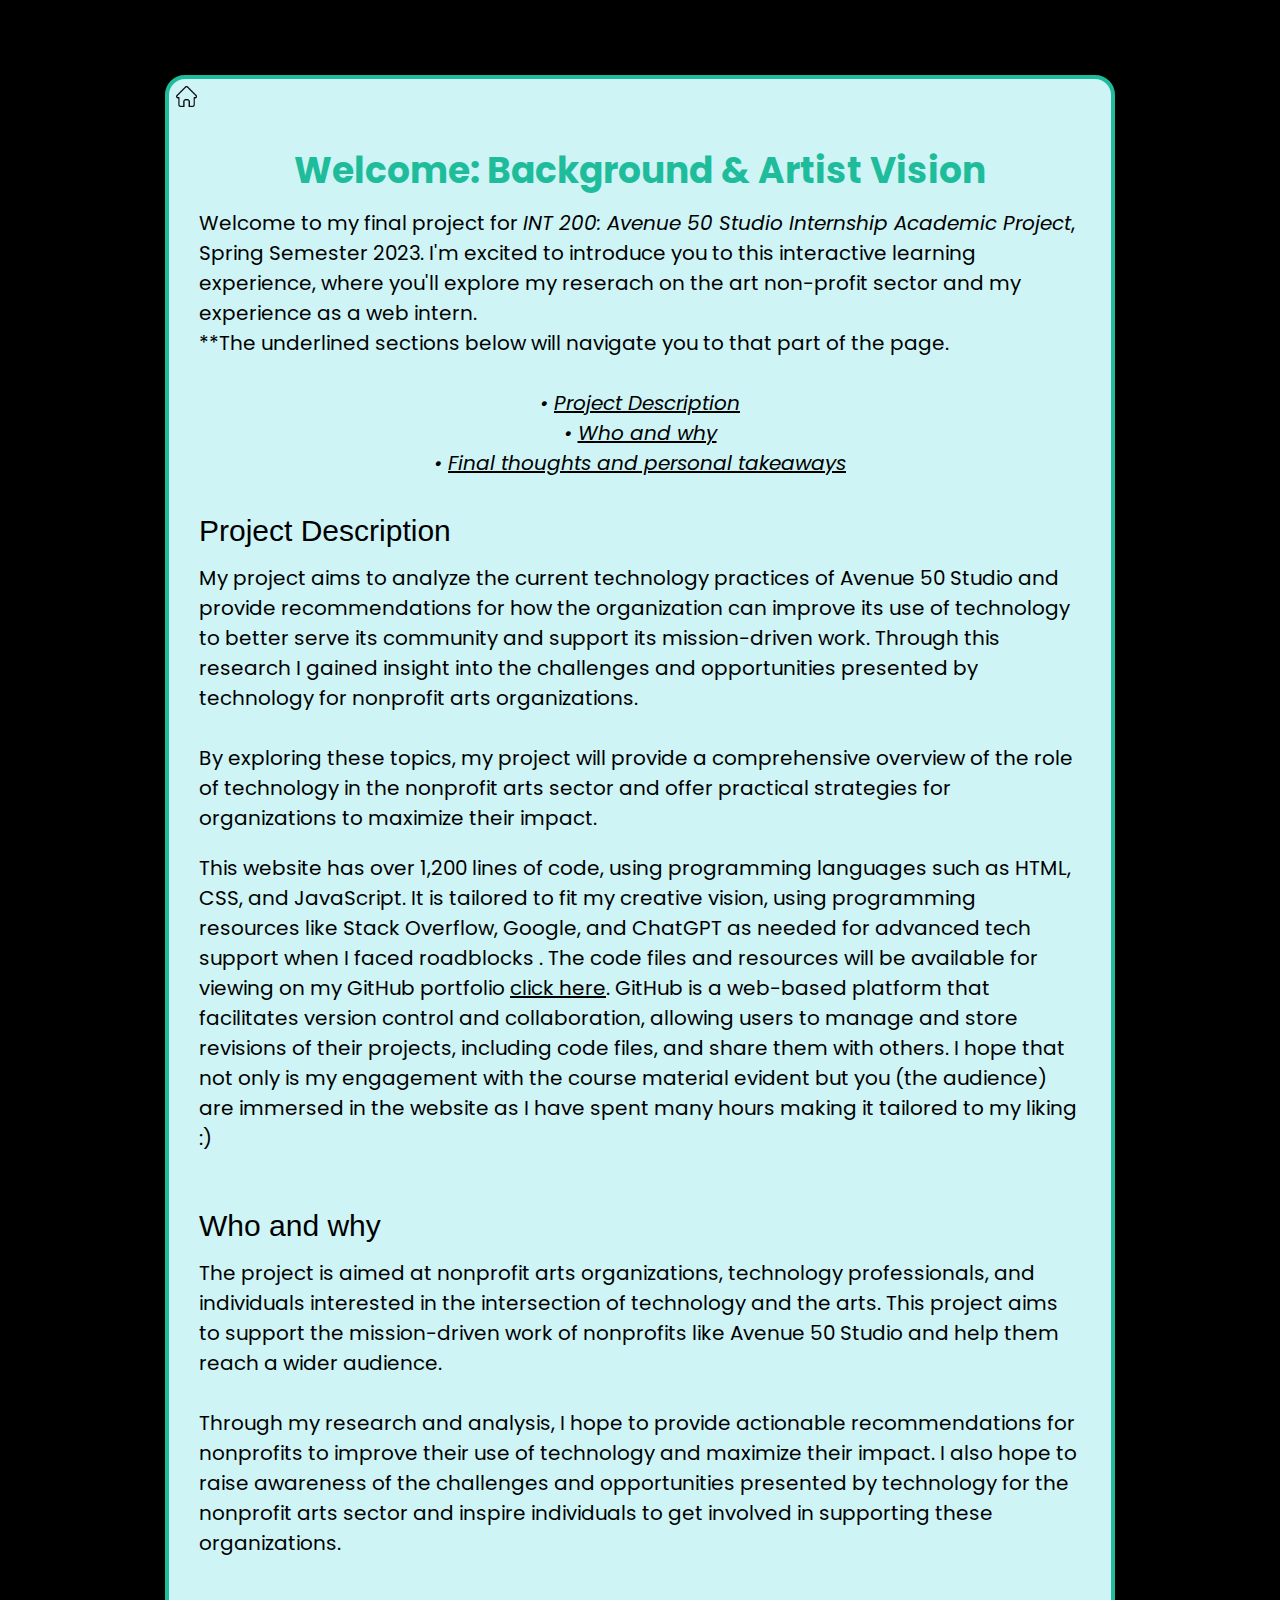
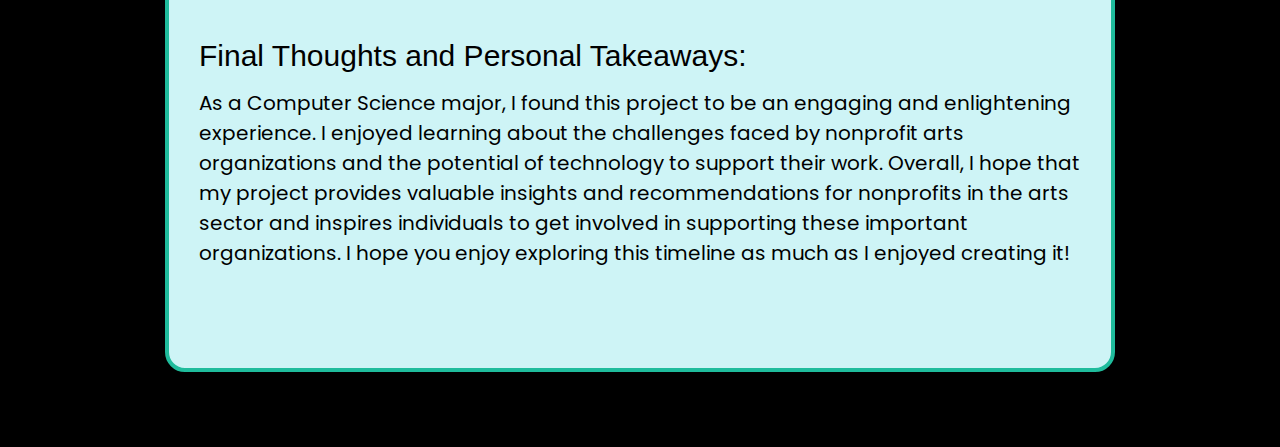
<file: welcome.html>
<!DOCTYPE html>
<html lang="en">
<head>
    <meta name="viewport" content="width=device-width, initial-scale=0.8">
    <title>Welcome</title>
    <link rel="stylesheet" href="style.css">
    <link rel="stylesheet" href="https://www.w3schools.com/w3css/4/w3.css">
    <style>  @import url('https://fonts.googleapis.com/css2?family=Poppins:wght@300;400;500;600;700&display=swap');
    </style>
    <style>
        p {
    margin-top: 0;
    margin-bottom: 1em;
}
 .centered-list {
            display: flex;
            justify-content: center;
            align-items: center;
           
        }

/* Center the list and remove list-style */
.centered-list ul {
    list-style: none;
    text-align: center;
    padding-left: 0;
}

/* Add custom bullet points */
.centered-list li:before {
    content: "• ";
}

.mySlides {
    display: none;
  border: 3px solid #ccc;
  /* Set fixed width and height for the images */
  width: 800px;
  height: 450px;
  object-fit:cover; 
    
}
.caption {
  background-color: white;
  color: black;
  padding: 5px;
  position: absolute;
  bottom: 0px;
  left: 0;
  width: 100%;
}

    </style>
</head>
<body>


<!-- Landing page -->
<div class="container_wrapper"> 
    <a href= "index.html" >
        <img src= "images/home.png" style="top:auto; width:35; height:35px; padding:7px" >
    </a>
    <div class="container_inner">
        <h1 class="page-title" style="text-align: center;"> <b>Welcome: Background & Artist Vision</b></h1>
       
        <p style = "font-family:'Poppins', sans-serif;font-size:20px;">
            Welcome to my final project for <i>INT 200: Avenue 50 Studio Internship Academic Project</i>, 
            Spring Semester 2023. I'm excited to introduce you to this interactive learning experience, where you'll 
            explore my reserach on the art non-profit sector and my experience as a web intern. <br>**The underlined sections below will navigate you to that part of the page.
        </p>
       
    <p>
    <div class="centered-list">
        <ul style = "font-family:'Poppins',sans-serif;font-size:20px;font-style:italic;">
            <li><a href="#section1">Project Description </a></li>
            <li><a href="#section2">Who and why </a></li>
            <li><a href="#section4">Final thoughts and personal takeaways</a></li>
        </ul>
    </div>
    </p>

    <h2 id="section1">Project Description </h2>
        <p style = "font-family:'Poppins', sans-serif;font-size:20px;">
          My project aims to analyze the current technology practices of Avenue 50 Studio and provide recommendations 
          for how the organization can improve its use of technology to better serve its community and support its 
          mission-driven work. Through this research
          I gained insight into the challenges and opportunities presented by technology for nonprofit arts organizations.
          <br>
          <br>
         By exploring these topics, my project will provide 
          a comprehensive overview of the role of technology in the nonprofit arts sector and offer practical strategies for 
          organizations to maximize their impact.
       
        </p>
    <p style = "font-family:'Poppins', sans-serif;font-size:20px;">
        This website has over 1,200 lines of code, using programming languages such as HTML, CSS, and JavaScript. It is tailored to fit my creative vision, 
        using programming resources like Stack Overflow, Google, and ChatGPT as needed for advanced tech support when I faced roadblocks . The code files and resources will be 
        available for viewing on my GitHub portfolio <a href="https://github.com/mcgrath-a/ave50internship" > click here</a>. GitHub is a web-based platform that facilitates version 
        control and collaboration, allowing users to manage and store revisions of their projects, including code files, 
        and share them with others. I hope that not only is my engagement with the 
        course material evident but you (the audience) are immersed in the website as I have spent many 
        hours making it tailored to my liking :)
        <br>
        <br>
        </p>

    <h2 id="section2">Who and why </h2>

        <p style = "font-family:'Poppins', sans-serif;font-size:20px;">
          The project is aimed at nonprofit arts organizations, technology professionals, and individuals interested in the 
          intersection of technology and the arts. This project aims to support the mission-driven work of nonprofits like Avenue 50 Studio and help them reach a wider audience.
          <br>
          <br>
          Through my research and analysis, I hope to provide actionable recommendations for nonprofits to improve their use of
           technology and maximize their impact. I also hope to raise awareness of the challenges and opportunities presented by 
           technology for the nonprofit arts sector and inspire individuals to get involved in supporting these organizations.
          
        </p>
       

          <br>
          <br>
          <h2 id="section4">Final Thoughts and Personal Takeaways:</h2>

          <p style = "font-family:'Poppins', sans-serif;font-size:20px;">
            As a Computer Science major, I found this project to be an engaging and enlightening experience.
             I enjoyed learning about the challenges faced by nonprofit arts organizations and the potential of 
             technology to support their work.  Overall, I hope that my project provides valuable insights and recommendations for
              nonprofits in the arts sector and inspires individuals to get involved in supporting these important 
              organizations. I hope you enjoy exploring this timeline as much as I enjoyed creating it!
          <br>
          <br>
          <br>
          </p>
        </div>

    
    
</div>
    
</body>

<script>
    var slideIndex = 1;
    showDivs(slideIndex);
    
    function plusDivs(n) {
      showDivs(slideIndex += n);
    }
    
    function currentDiv(n) {
      showDivs(slideIndex = n);
    }
    
    function showDivs(n) {
      var i;
      var x = document.getElementsByClassName("mySlides");
      var dots = document.getElementsByClassName("demo");
      if (n > x.length) {slideIndex = 1}    
      if (n < 1) {slideIndex = x.length}
      for (i = 0; i < x.length; i++) {
        x[i].style.display = "none";  
      }
      for (i = 0; i < dots.length; i++) {
        dots[i].className = dots[i].className.replace(" w3-blue", "");
      }
      x[slideIndex-1].style.display = "block";  
      dots[slideIndex-1].className += " w3-blue";
    }
    </script>
</html>
</file>
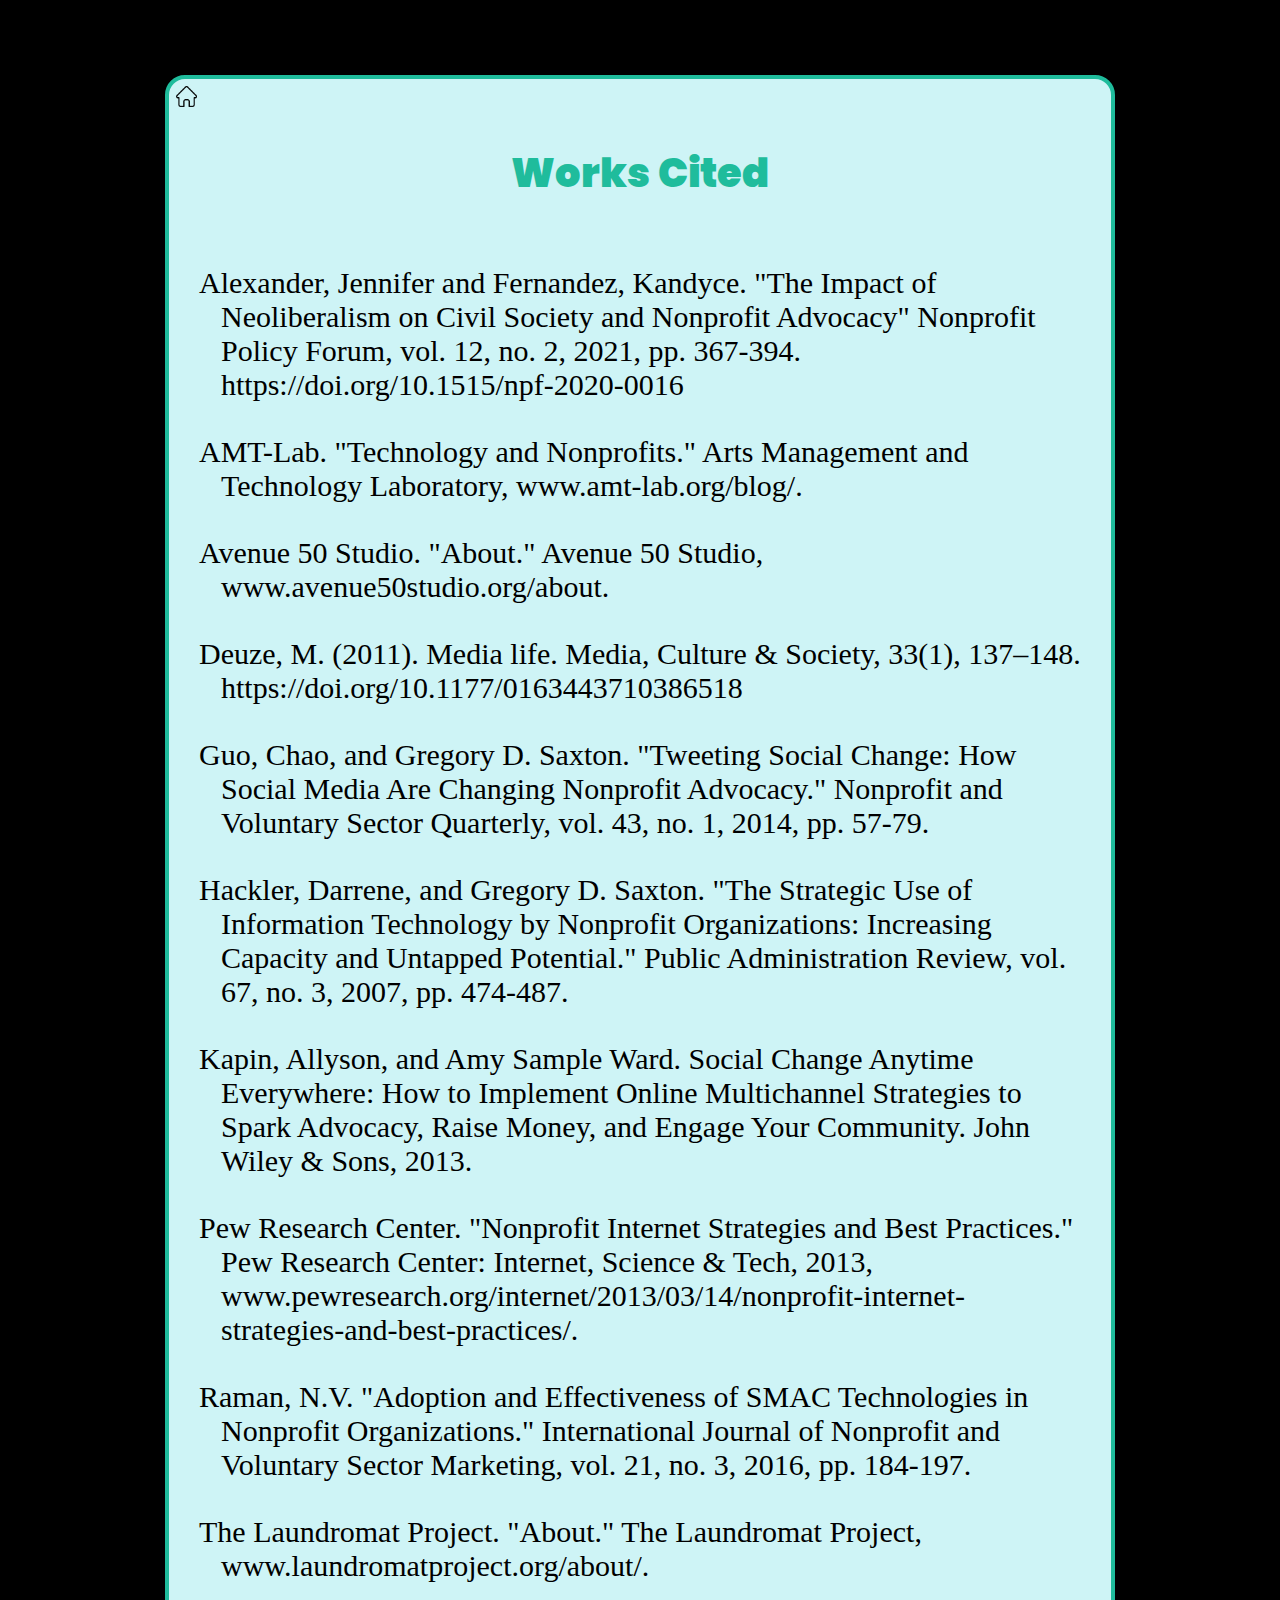
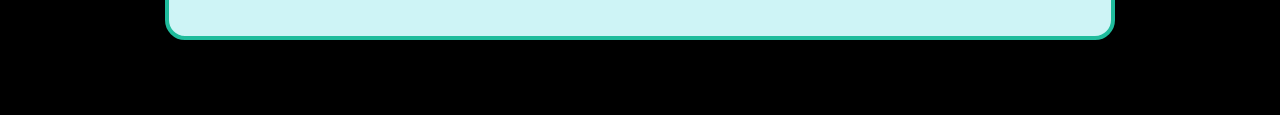
<file: works.html>
<!DOCTYPE html>
<html lang="en">
<head>
    <meta name="viewport" content="width=device-width, initial-scale=0.8">
    <title>Works Cited</title>
    <link rel="stylesheet" href="style.css">
    <style>  @import url('https://fonts.googleapis.com/css2?family=Poppins:wght@300;400;500;600;700&display=swap');
    </style>
    <style>


    </style>
</head>
<body>


<!-- Landing page -->
<div class="container_wrapper"> 
    <a href= "index.html" >
        <img src= "images/home.png" style="top:auto; width:35; height:35px; padding:7px" >
    </a>
    <div class="container_inner">
        <h1 class="page-title" style="text-align: center;"> <b>Works Cited</b></h1>
        <br>
       
        <p style = "font-family:'Poppins', sans-serif;font-size:20px;font-style:italic;">
           
            <br>

          
            <p class="hangingindent">Alexander, Jennifer and Fernandez, Kandyce. "The Impact of Neoliberalism on Civil Society and Nonprofit Advocacy" Nonprofit Policy Forum, vol. 12, no. 2, 2021, pp. 367-394. https://doi.org/10.1515/npf-2020-0016</p>
            <br>
            <p class="hangingindent">AMT-Lab. "Technology and Nonprofits." Arts Management and Technology Laboratory, www.amt-lab.org/blog/.</p>
            <br>
            <p class="hangingindent">Avenue 50 Studio. "About." Avenue 50 Studio, www.avenue50studio.org/about.</p>
            <br>
            <p class="hangingindent">Deuze, M. (2011). Media life. Media, Culture & Society, 33(1), 137–148. https://doi.org/10.1177/0163443710386518</p>
            <br>
            <p class="hangingindent">Guo, Chao, and Gregory D. Saxton. "Tweeting Social Change: How Social Media Are Changing Nonprofit Advocacy." Nonprofit and Voluntary Sector Quarterly, vol. 43, no. 1, 2014, pp. 57-79.</p>
            <br>
            <p class="hangingindent">Hackler, Darrene, and Gregory D. Saxton. "The Strategic Use of Information Technology by Nonprofit Organizations: Increasing Capacity and Untapped Potential." Public Administration Review, vol. 67, no. 3, 2007, pp. 474-487.</p>
            <br>
            <p class="hangingindent">Kapin, Allyson, and Amy Sample Ward. Social Change Anytime Everywhere: How to Implement Online Multichannel Strategies to Spark Advocacy, Raise Money, and Engage Your Community. John Wiley & Sons, 2013.</p>
            <br>
            <p class="hangingindent">Pew Research Center. "Nonprofit Internet Strategies and Best Practices." Pew Research Center: Internet, Science & Tech, 2013, www.pewresearch.org/internet/2013/03/14/nonprofit-internet-strategies-and-best-practices/.</p>
            <br>
            <p class="hangingindent">Raman, N.V. "Adoption and Effectiveness of SMAC Technologies in Nonprofit Organizations." International Journal of Nonprofit and Voluntary Sector Marketing, vol. 21, no. 3, 2016, pp. 184-197.</p>
            <br>
            <p class="hangingindent">The Laundromat Project. "About." The Laundromat Project, www.laundromatproject.org/about/.</p>
            <br>
       
          
               
        

        </p>

      
        
    </div>
</div>
    
</body>
</html>
</file>
<file: style.css>
body {
    
    font-family: 'EB Garamond';font-size: 22px;
}
h1 {
    font-family: 'EB Garamond';font-size: 40px;
}
p{
    font-family: 'EB Garamond';
    font-size: 30px;

}

.container {
    max-width: 800px;
    margin: 0 auto;
    padding: 1rem;
}

h1 {
    color: #1FBC9C;
    text-align: center;
}

.flowchart {
    display: flex;
    flex-direction: column;
    align-items: center;
}

.flowchart-node {
    background-color: white;
    border: 2px solid #1FBC9C;
    padding: 1rem;
    margin-bottom: 1rem;
    width: 
100%;
    box-sizing: border-box;
    opacity: 0;
    transform: translateY(-20px);
    transition: opacity 0.5s, transform 0.5s;
}

.flowchart-node.visible {
    opacity: 1;
    transform: translateY(0);
}

.flowchart-node p {
    color: #1FBC9C;
    font-size: 1.1rem;
    margin-bottom: 0.5rem;
}

.continue-btn {
    background-color: #F7DC6F;
    border: none;
    color: white;
    padding: 0.5rem 1rem;
    text-align: center;
    text-decoration: none;
    display: inline-block;
    font-size: 1rem;
    cursor: pointer;
}

.arrow {
    width: 0;
    height: 0;
    border-left: 10px solid transparent;
    border-right: 10px solid transparent;
    border-top: 20px solid #1FBC9C;
    margin-bottom: 1rem;
    opacity: 0;
    transform: translateY(-10px);
    transition: opacity 0.5s, transform 0.5s;
}

.arrow.visible {
    opacity: 1;
    transform: translateY(0);
}

.arrows {
    display: flex;
    justify-content: space-between;
    width: 100%;
    opacity: 0;
    transform: translateY(-10px);
    transition: opacity 0.5s, transform 0.5s;
}

.arrows.visible {
    opacity: 1;
    transform: translateY(0);
}

/* Thick red border */
hr {
    border: 1px solid black;
    z-index: 50;
  }
  

* {
    margin: 0;
    padding: 0;
    font-family: 'Poppins', sans-serif;
    box-sizing: border-box;
  }
  
  body {
    background: black;
  }
  
  .container_wrapper {
    position: relative;
    margin: 75px auto;
    max-width: 950px;
    background: #cef4f6;
    border: 4px solid #1FBC9C;
    border-radius: 20px;
  }
  
  .container_inner {
   
    padding: 20px 30px;
  }
  
  .hangingindent {
    padding-left: 22px ;
    text-indent: -22px ;
  }
  
  .home__menu{
    list-style: none;
    display: flex;
    flex-direction: column;
    align-items: center;
    gap:25px;
}
.home__menu a{
    text-transform: uppercase;
    line-height: 32px;
    font-size: 22px;
    font-weight: 500;
    transition: all 0.2s;
    position: relative;
}
.home__menu a:after {
    content: '';
    position: absolute;
    width: 100%;
    transform: scaleX(0);
    height: 2px;
    bottom: 0;
    left: 0;
    background-color: #0087ca;
    transform-origin: bottom right;
    transition: transform 0.25s ease-out;
}
.home__menu a:hover:after {
    transform: scaleX(1);
    transform-origin: bottom left;
}
  
  .nav-links {
    list-style-type: none;
    display: flex;
    gap: 10px;
    padding-bottom: 20px;
  }
  
  .nav-link {
    text-decoration: none;
    color: white;
    font-size: 1.2rem;
    cursor: pointer;
  }
  
  .nav-link:hover {
    color: #ccc;
  }
  
  button {
    background-color: #4CAF50;
    border: none;
    color: white;
    text-align: center;
    text-decoration: none;
    display: inline-block;
    font-size: 16px;
    margin: 4px 2px;
    cursor: pointer;
    border-radius: 12px;
    padding: 10px 24px;
  }
  /* Add the CSS code for the Read More button and the modal outside the media query */
.read-more {
    display: inline-block;
    background-color: #eaa023;
    padding: 8px 16px;
    margin-top: 10px;
    border-radius: 5px;
    font-weight: 500;
    text-decoration: none;
    color: #ffffff;
    cursor: pointer;
  }
  
  .modal {
    display: none;
    position: fixed;
    z-index: 1;
    left: 0;
    top: 0;
    width: 100%;
    height: 100%;
    overflow: auto;
    background-color: rgba(0, 0, 0, 0.4);
  }
  
  .modal-content {
    background-color: #2f363e;
    margin: 15% auto;
    padding: 20px;
    border: 1px solid #888;
    width: 80%;
    position: relative;
    
  }
  
  .modal-image {
    float: left;
    padding: 12px;
  }

  .clearfix::after {
    content: "";
    clear: both;
    display: table;
    color: white;
    
  }
  
  .close {
    color: white;
    font-size: 28px;
    font-weight: bold;
    position: absolute;
    right: 10px;
    top: 5px;
    cursor: pointer;
  }
  
  /* The rest of your CSS code */
  
  
  .quiz {
    background: #fff;
    padding: 10px;
    border-radius: 6px;
    margin-bottom: 10px;
    text-align: center;
  }

  .noselect {
    -webkit-touch-callout: none; /* iOS Safari */
    -webkit-user-select: none; /* Safari */
    -khtml-user-select: none; /* Konqueror HTML */
    -moz-user-select: none; /* Old versions of Firefox */
    -ms-user-select: none; /* Internet Explorer/Edge */
    user-select: none; /* Non-prefixed version, currently supported by Chrome, Opera and Firefox */
  }
  
  
  .correct-incorrect {
    padding: 10px;
    margin-top: 10px;
    border-radius: 6px;
    font-weight: bold;
    display: inline-block;
  }
  
  .correct {
    background-color: #4caf50;
    color: white;
  }
  
  .incorrect {
    background-color: #f44336;
    color: white;
  }
  
  .text-hidden {
    display: none;
  }
  

  #correct-answers-container {
    background-color: white;
    color: #2e364a;
    font-size: 1.2rem;
    font-weight: bold;
    padding: 10px 20px;
    border-radius: 6px;
    display: flex;
    justify-content: center;
    align-items: center;
    gap: 5px;
    position: fixed;
    top: 20px;
    left: 50%;
    transform: translateX(-50%);
    z-index: 15;
  }
  
  
  .quiz {
    font-family: 'Poppins';
    color: white;
    background: #2f363e;
    padding: 10px;
    border-radius: 6px;
    margin-bottom: 10px;
  }
  
  .timeline {
    position: relative;
    max-width: 1200px;
    margin: 100px auto;
  }
  
  .container {
    padding: 10px 50px;
    position: relative;
    width: 50%;
    animation: movedown 1s linear forwards;
    opacity: 0;
  }
  

@keyframes movedown {
  0%{
    opacity: 1;
    transform: translateY(-30px);
  }
  100%{
    opacity: 1;
    transform: translateY(0px);
  }
}


.container:nth-child(1){
  animation-delay: 0s;
}
.container:nth-child(2){
  animation-delay: 1s;
}
.container:nth-child(3){
  animation-delay: 2s;
}
.container:nth-child(4){
  animation-delay: 3s;
}
.container:nth-child(5){
  animation-delay: 4s;
}
.container:nth-child(6){
  animation-delay: 5s;
}

.text-box{
  padding: 20px 30px;
  background: #fff;
  position: relative;
  border-radius: 6px;
  font-size: 15px;
}
.left-container{
  left: 0;
}
.right-container{
  left: 50%;
}



@keyframes moveline {
  0%{
    height: 0;
  }
  100%{
    height: 100%;
  }
}

.text-box h2{
  font-weight: 600;
}
.text-box small{
  display: inline-block;
  margin-bottom: 15px;
}

.left-container-arrow{
  height: 0;
  width: 0;
  position: absolute;
  top: 28px;
  z-index: -5;
  border-top: 15px solid transparent;
  border-bottom: 15px solid transparent;
  border-left: 15px solid #fff;
  right: -15px;
}
.right-container-arrow{
  height: 0;
  width: 0;
  position: absolute;
  top: 28px;
  z-index: -5;
  border-top: 15px solid transparent;
  border-bottom: 15px solid transparent;
  border-right: 15px solid #fff;
  left: -15px;
}

  .info-btn.show {
    display: inline-block;
  }
  
.info-btn {
    display: none;
    background-color: #574caf;
    border: none;
    color: white;
    text-align: center;
    text-decoration: none;
    font-size: 12px;
    cursor: pointer;
    border-radius: 4px;
    padding: 4px 8px;
    position:relative;
    top: 10px;
    right: 10px;
  }
  
  

 
  
  .close {
    color: #aaaaaa;
    float: right;
    font-size: 28px;
    font-weight: bold;
  }
  
  .close:hover,
  .close:focus {
    color: #000;
    text-decoration: none;
    cursor: pointer;
  }
  



  

@media screen and (max-width: 600px){
  
  .timeline{
    margin: 50px auto;
  }
  .timeline::after{
    left: 31px;
  }
  .container{
    width: 100%;
    padding-left: 80px;
    padding-right: 25px;
  }
  .text-box{
    font-size: 13px;
  }
  .text-box small{
    margin-bottom: 10px;
  }
  .right-container{
    left: 0;
  }

  .left-container img, .right-container img{
    left: 10px;
  }

  .left-container-arrow{
    border-right: 15px solid #fff;
    border-left: 0;
    left: -15px;
    z-index: -10;
  }

.right-container-arrow{
    border-right: 16px solid #fff;
    border-left: 0;
    left: -15px;
    z-index: 0;
  }

  body {
    display: flex;
    justify-content: center;
    align-items: center;
    min-height: 100vh;
    margin: 0;
}

@keyframes tonext {
    75% {
      left: 0;
    }
    95% {
      left: 100%;
    }
    98% {
      left: 100%;
    }
    99% {
      left: 0;
    }
  }
  
  @keyframes tostart {
    75% {
      left: 0;
    }
    95% {
      left: -300%;
    }
    98% {
      left: -300%;
    }
    99% {
      left: 0;
    }
  }
  
  @keyframes snap {
    96% {
      scroll-snap-align: center;
    }
    97% {
      scroll-snap-align: none;
    }
    99% {
      scroll-snap-align: none;
    }
    100% {
      scroll-snap-align: center;
    }
  }
  
  body {
    max-width: 37.5rem;
    margin: 0 auto;
    padding: 0 1.25rem;
    font-family: 'Lato', sans-serif;
  }
  
  * {
    box-sizing: border-box;
    scrollbar-color: transparent transparent; /* thumb and track color */
    scrollbar-width: 0px;
  }
  
  *::-webkit-scrollbar {
    width: 0;
  }
  
  *::-webkit-scrollbar-track {
    background: transparent;
  }
  
  *::-webkit-scrollbar-thumb {
    background: transparent;
    border: none;
  }
  
  * {
    -ms-overflow-style: none;
  }
  
  ol, li {
    list-style: none;
    margin: 0;
    padding: 0;
  }
  
  .carousel {
    position: relative;
    padding-top: 75%;
    filter: drop-shadow(0 0 10px #0003);
    perspective: 100px;
  }
  
  .carousel__viewport {
    position: absolute;
    top: 0;
    right: 0;
    bottom: 0;
    left: 0;
    display: flex;
    overflow-x: scroll;
    counter-reset: item;
    scroll-behavior: smooth;
    scroll-snap-type: x mandatory;
  }
  
  .carousel__slide {
    position: relative;
    flex: 0 0 100%;
    width: 100%;
    background-color: #f99;
    counter-increment: item;
  }
  
  .carousel__slide:nth-child(even) {
    background-color: #99f;
  }
  
  .carousel__slide:before {
    content: counter(item);
    position: absolute;
    top: 50%;
    left: 50%;
    transform: translate3d(-50%,-40%,70px);
    color: #fff;
    font-size: 2em;
  }
  
  .carousel__snapper {
    position: absolute;
    top: 0;
    left: 0;
    width: 100%;
    height: 100%;
    scroll-snap-align: center;
  }
  
  @media (hover: hover) {
    .carousel__snapper {
      animation-name: tonext, snap;
      animation-timing-function: ease;
      animation-duration: 4s;
      animation-iteration-count: infinite;
    }
  
    .carousel__slide:last-child .carousel__snapper {
      animation-name: tostart, snap;
    }
  }
  
  @media (prefers-reduced-motion: reduce) {
    .carousel__snapper {
      animation-name: none;
    }
  }
  
  .carousel:hover .carousel__snapper,
  .carousel:focus-within .carousel__snapper {
    animation-name: none;
  }
  
  .carousel__navigation {
    position: absolute;
    right: 0;
    bottom: 0;
    left: 0;
    text-align: center;
  }
  
  .carousel__navigation-list,
  .carousel__navigation-item {
    display: inline-block;
  }
  
  .carousel__navigation-button {
    display: inline-block;
    width: 1.5rem;
    height: 1.5rem;
    background-color: #333;
    background-clip: content-box;
    border: 0.25rem solid transparent;
    border-radius: 50%;
    font-size: 0;
    transition: transform 0.1s;
  }
  
  .carousel::before,
  .carousel::after,
  .carousel__prev,
  .carousel__next {
    position: absolute;
    top: 0;
    margin-top: 37.5%;
    width: 4rem;
    height: 4rem;
    transform: translateY(-50%);
    border-radius: 50%;
    font-size: 0;
    outline: 0;
  }
  
  .carousel::before,
  .carousel__prev {
    left: -1rem;
  }
  
  .carousel::after,
  .carousel__next {
    right: -1rem;
  }
  
  .carousel::before,
  .carousel::after {
    content: '';
    z-index: 1;
    background-color: #333;
    background-size: 1.5rem 1.5rem;
    background-repeat: no-repeat;
    background-position: center center;
    color: #fff;
    font-size: 2.5rem;
    line-height: 4rem;
    text-align: center;
    pointer-events: none;
  }
  
  .carousel::before {
    background-image: url("data:image/svg+xml,%3Csvg viewBox='0 0 100 100' xmlns='http://www.w3.org/2000/svg'%3E%3Cpolygon points='0,50 80,100 80,0' fill='%23fff'/%3E%3C/svg%3E");
  }
  
  .carousel::after {
    background-image: url("data:image/svg+xml,%3Csvg viewBox='0 0 100 100' xmlns='http://www.w3.org/2000/svg'%3E%3Cpolygon points='100,50 20,100 20,0' fill='%23fff'/%3E%3C/svg%3E");
  }



}
</file>
